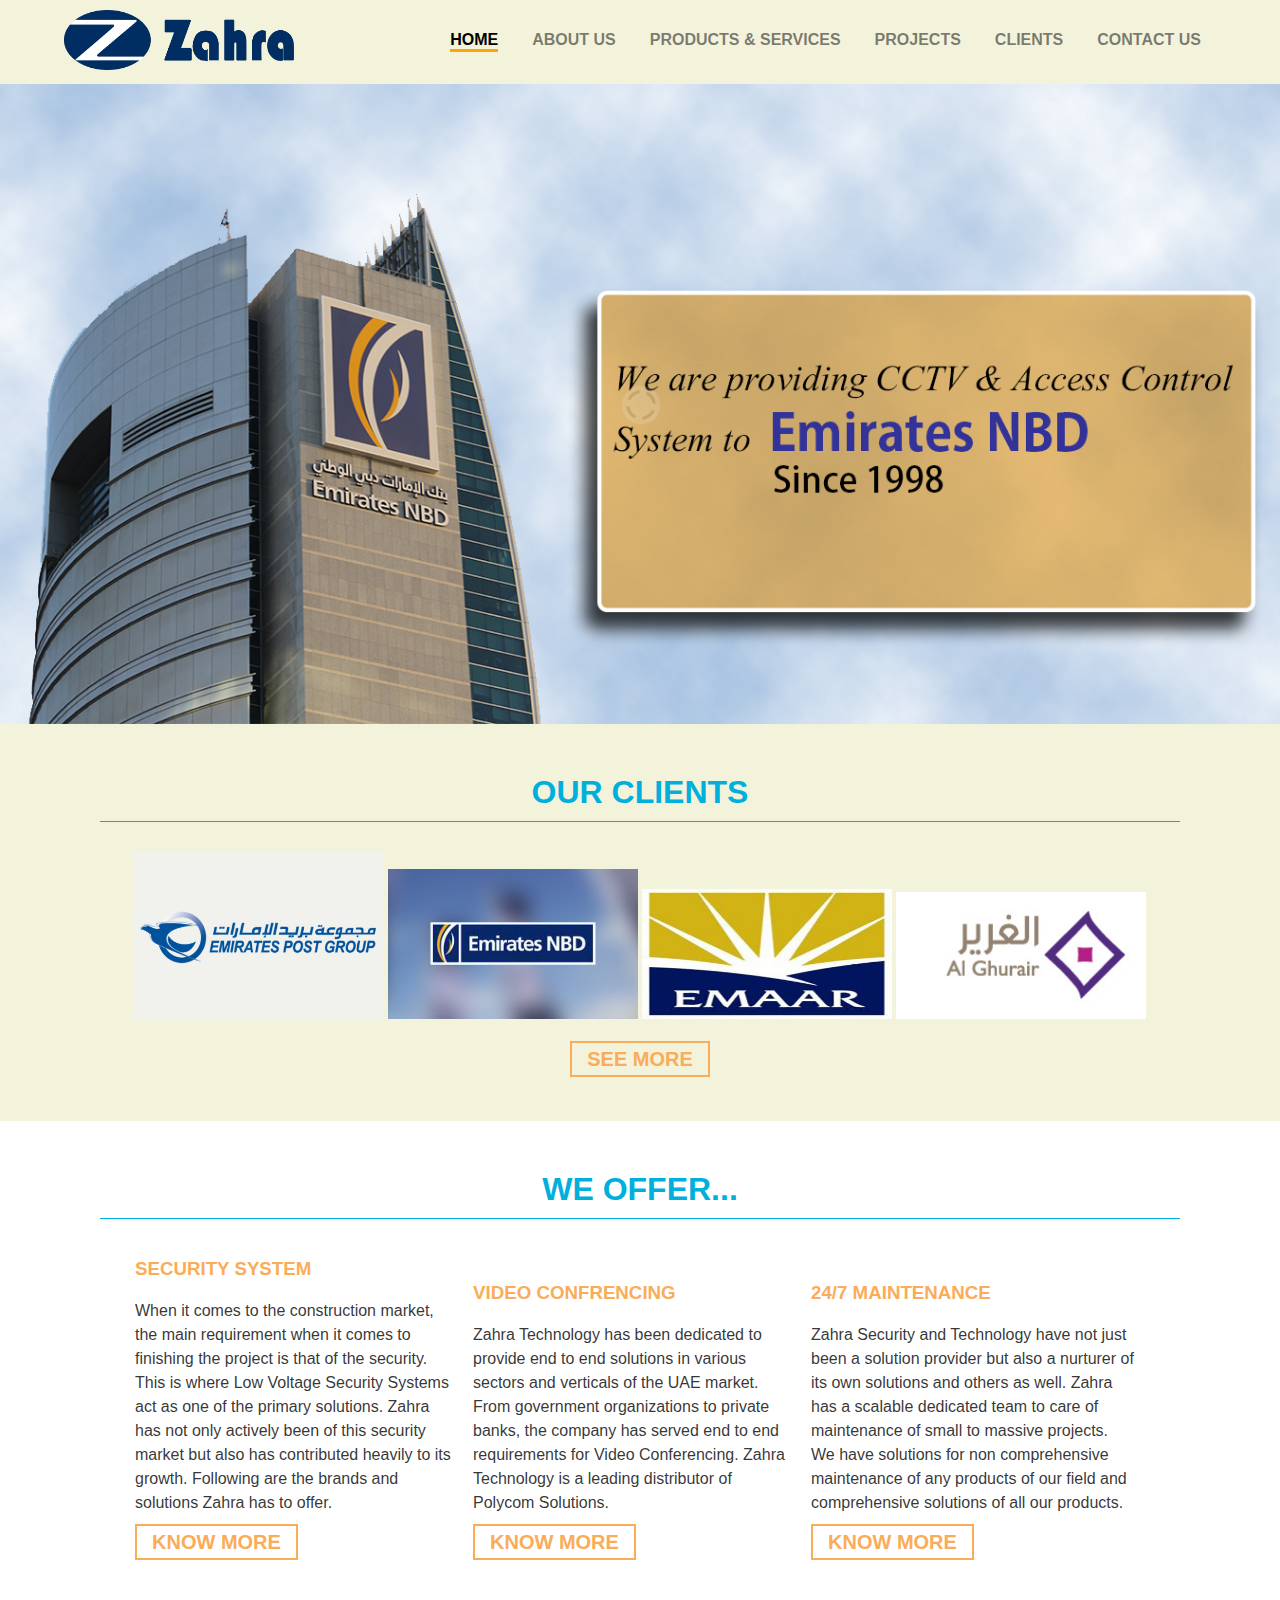
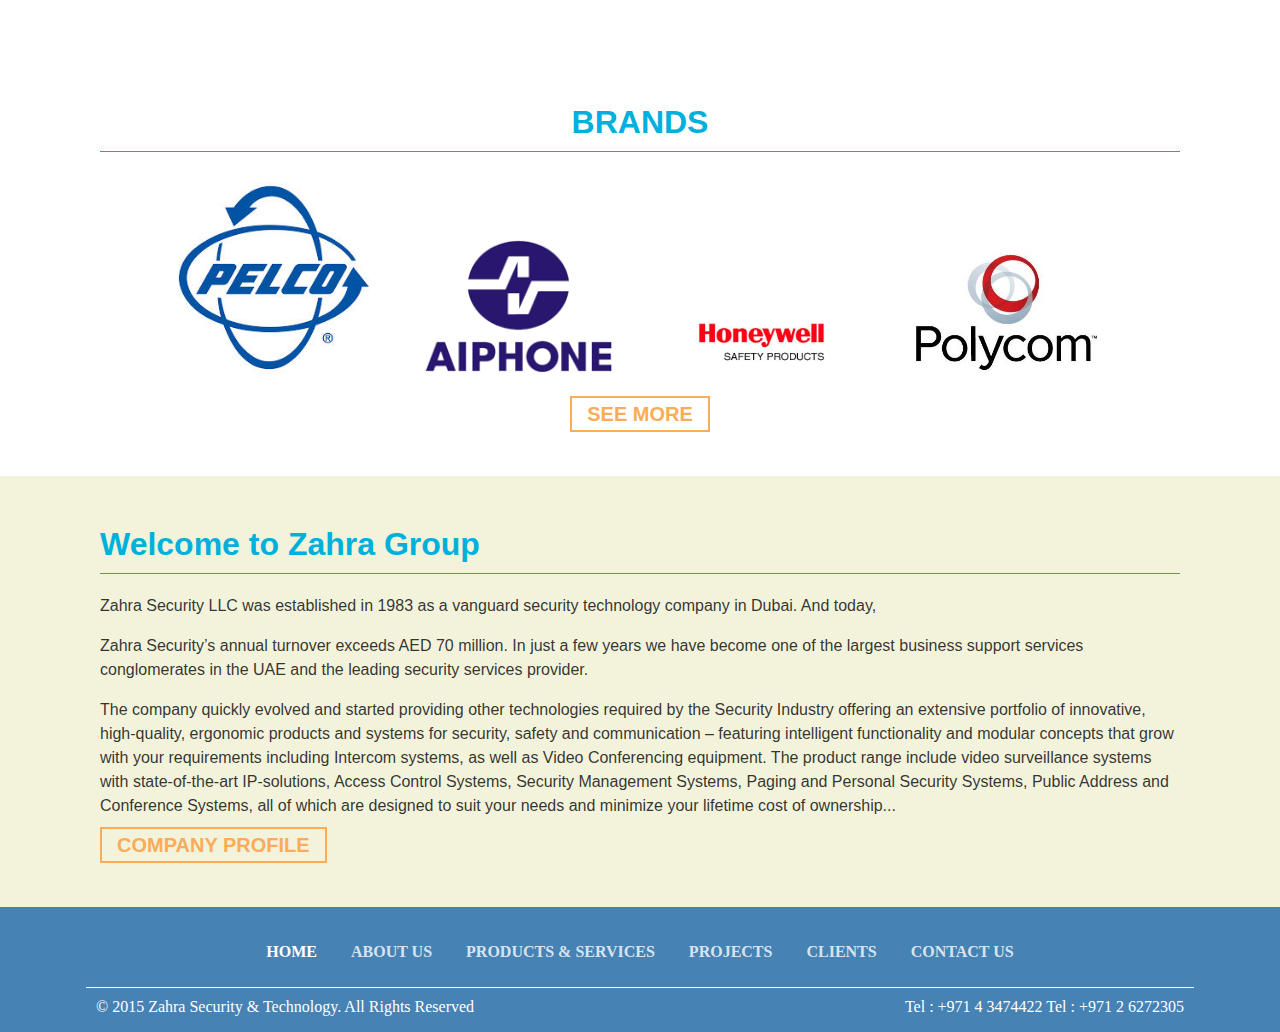
<file: index.html>
<!DOCTYPE html>
<html>
<head>
	<title>Zahra Technology & Security Systems - CCTV, Intercom System, Video Confrencing Solution, Parking Management System</title>
	<meta name="description" content="Zahra Technology & Security Systems is the provider of CCTV Systems, Intercom Systems, Video Confrencing Solution , Parking Management Systems and other low current systems in United Arab Emirates">
	<link rel="stylesheet" type="text/css" href="assets/style/main.css">
	<link rel="stylesheet" type="text/css" href="assets/style/camera/camera.css">
	<link rel="stylesheet" type="text/css" href="assets/js/plugins/meanmenu.min.css">
	<meta charset="UTF-8">
	<meta name="viewport" content="width=device-width, initial-scale=1">
	<script type="text/javascript" src="assets/js/jquery.js"></script>
  	<script src="assets/js/plugins/jquery.meanmenu.min.js"></script>	
	<script type="text/javascript" src="assets/js/camera.js"></script>
	<script type="text/javascript" src="assets/js/easing.js"></script>
	<script type="text/javascript" src="assets/js/fittext.js"></script>
  	<script type="text/javascript" src="assets/js/script.js"></script>
  	<script type="text/javascript">
  		jQuery(document).ready(function () {
		    jQuery('nav#topNav').meanmenu({
				meanMenuContainer: 'div#navDivH',
				meanScreenWidth: "765",
				
		    });
		});
  	</script>
</head>
<body>
	<!-- main wrapper div of the documnet starts here--> 
	<div id="wrapper">
		<!-- headerwrapper div of the document starts here-->
		<div id="header">
			<!-- headerInner div of the document starts here-->
			<div id="headerInner">
				<!-- logo div inside header-->
				<div id="logo">
					<a href="index.html">
						<img id="topLogo" src="assets/img/logo.png" alt="Zahra Security Systems and Electricals">
					</a>
				</div>
				<!--navigation div inside header starts here-->
				<div id="navDivH">
					<!--navigation bar at the top of the document starts here-->
						<nav id="topNav">
							<ul class="mainLinks">
								<li><a class="active" href="index.html">home</a> </li>
								<li><a href="about.html">about us</a> </li>
								<li><a href="products.html">products & Services</a> 
									<ul class="sublinks">
										<li><a href="#SecuritySolutions">Security Solutions</a></li>
										<li><a href="#vidmanagement">Video Managment Systems</a></li>
										<li><a href="#accessControl">Access Control</a></li>
										<li><a href="#intercom">Intercom System</a></li>
										<li><a href="#vdoConf">Video Conferencing</a></li>
										<li><a href="#lightingControl">Lighting Control</a></li>
									</ul>
								</li>
								<li><a href="projects.html">projects</a> 
									<ul class="sublinks">
										<li><a href="#dxbproj">dubai</a> </li>
										<li><a href="#auxproj">abudhabi</a> </li>
									</ul>
								</li>
								<li><a href="clients.html">clients</a> </li>
								<li><a href="contact.html">contact us</a>
								</li>
							</ul>
						</nav>
					<!--navigation bar at the top of the document end here-->
				</div>
				<!--navigation div inside header end here-->
			</div>
			<!-- headerInner div of the document end here-->
		</div>
		<!-- header div of the document end here-->

		<!--banner div start here-->
		<div id="carouselWrap" style="padding-bottom: 50%">
			<!--carousel div is handle by camera.js-->
			<div class="carousel" style="margin-bottom: 50px">
				<div data-src="assets/img/index/carousel/enbd.jpg"></div>				
				<div data-src="assets/img/index/carousel/sec.jpg"></div>				
				<div data-src="assets/img/index/carousel/tech.jpg"></div>
				<div data-src="assets/img/index/carousel/lighting.jpg"></div>
			</div>
			<!--ending camera.js carousel div-->
		</div>
		<!--banner div end here-->
		
		<!-- clients div starts here-->
		<div id="clients" class="Section">
			<h1>OUR CLIENTS</h1>
			<div class="client">
				<img src="assets/img/index/clients/empost.jpg"> 
			</div>
			<div class="client">
				<img src="assets/img/index/clients/enbd.jpg"> 
			</div>
			<div class="client">
				<img src="assets/img/index/clients/emaar.jpg"> 
			</div>
			<div class="client">
				<img src="assets/img/index/clients/ghurair.jpg"> 
			</div>
			<div class="clear"></div>
			<a href="#" class="cta">see more</a>
		</div>
		<!-- clients div end here-->

		<!-- services div start here-->
		<div id="services" class="Section">
			<h1>WE OFFER...</h1>
			<div class="subservices">
				<h3>SECURITY SYSTEM</h3>
				<p>When it comes to the construction market, the main requirement when it comes to finishing the project is that of the security. This is where Low Voltage Security Systems act as one of the primary solutions. Zahra has not only actively been of this security market but also has contributed heavily to its growth. Following are the brands and solutions Zahra has to offer.</p>
				<a href="services.html#SecuritySolutions" class="cta">know more</a>
			</div>
			<div class="subservices">
				<h3>VIDEO CONFRENCING</h3>
				<p>Zahra Technology has been dedicated to provide end to end solutions in various sectors and verticals of the UAE market. From government organizations to private banks, the company has served end to end requirements for Video Conferencing. Zahra Technology is a leading distributor of Polycom Solutions.</p>
				<a href="products.html#vdoConf" class="cta">know more</a>
			</div>
			<div class="subservices">
				<h3>24/7 MAINTENANCE</h3>
				<p>Zahra Security and Technology have not just been a solution provider but also a nurturer of its own solutions and others as well. Zahra has a scalable dedicated team to care of maintenance of small to massive projects. We have solutions for non comprehensive maintenance of any products of our field and comprehensive solutions of all our products. </p>
				<a href="products.html#services" class="cta">know more</a>
			</div>
		</div>
		<!-- services div end here-->

		<!-- brands div starts here-->
		<div id="brands" class="Section">
			<h1>BRANDS</h1>
			<div class="brand">
				<img src="assets/img/index/brands/pelco.jpg"> 
			</div>
			<div class="brand">
				<img src="assets/img/index/brands/aiphone.png"> 
			</div>
			<div class="brand">
				<img src="assets/img/index/brands/honeywell.jpg"> 
			</div>
			<div class="brand">
				<img src="assets/img/index/brands/polycom.jpg"> 
			</div>
			<div class="clear"></div>
			<a href="#" class="cta">see more</a>
		</div>
		<!-- brands div end here-->
		<!-- profile div start here-->		
		<div id="profile" class="Section">
			<h1>Welcome to Zahra Group</h1>
			<p>Zahra Security LLC was established in 1983 as a vanguard security technology company in Dubai. And today,</p>

			<p>Zahra Security’s annual turnover exceeds AED 70 million. In just a few years we have become one of the largest business support services conglomerates in the UAE and the leading security services provider.</p>

			<p>The company quickly evolved and started providing other technologies required by the Security Industry offering an extensive portfolio of innovative, high-quality, ergonomic products and systems for security, safety and communication – featuring intelligent functionality and modular concepts that grow with your requirements including Intercom systems, as well as Video Conferencing equipment. The product range include video surveillance systems with state-of-the-art IP-solutions, Access Control Systems, Security Management Systems, Paging and Personal Security Systems, Public Address and Conference Systems, all of which are designed to suit your needs and minimize your lifetime cost of ownership...</p>
			<a href="about.html" id="profileCta"class="cta">company profile</a>
		</div>
		<!-- profile div end here-->		
		<!--footer div starts here-->
		<div id="footer">
			<!--navigation div inside footer starts here-->
			<div id="navDivF">
				<!--navigation bar at the bottom of the document starts here-->
				<nav id="bottomNav">
					<ul class="mainLinks">
						<span class="bNav">
							<li><a href="index.html" class="active">home</a> </li>
							<li><a href="about.html">about us</a> </li>
							<li><a href="products.html">products & Services</a> </li>
						</span>
						<span class="bNav">
							<li><a href="projects.html">projects</a> </li>
							<li><a href="clients.html">clients</a> </li>
							<li><a href="contact.html">contact us</a></li>
						</span>
					</ul>
				</nav>
				<!--navigation bar at the bottom of the document end here-->
			</div>
			<!--navigation div inside footer end here-->
			<div class="copyright">
				<span id="left">&copy; 2015 Zahra Security & Technology. All Rights Reserved</span>
				<span id="right">
					Tel : +971 4 3474422
					Tel : +971 2 6272305
				</span>
			</div>			
		</div>
		<!--footer div end here-->
	</div>
	<!-- main wrapper div of the documnet end here-->
</body>
</html>
</file>
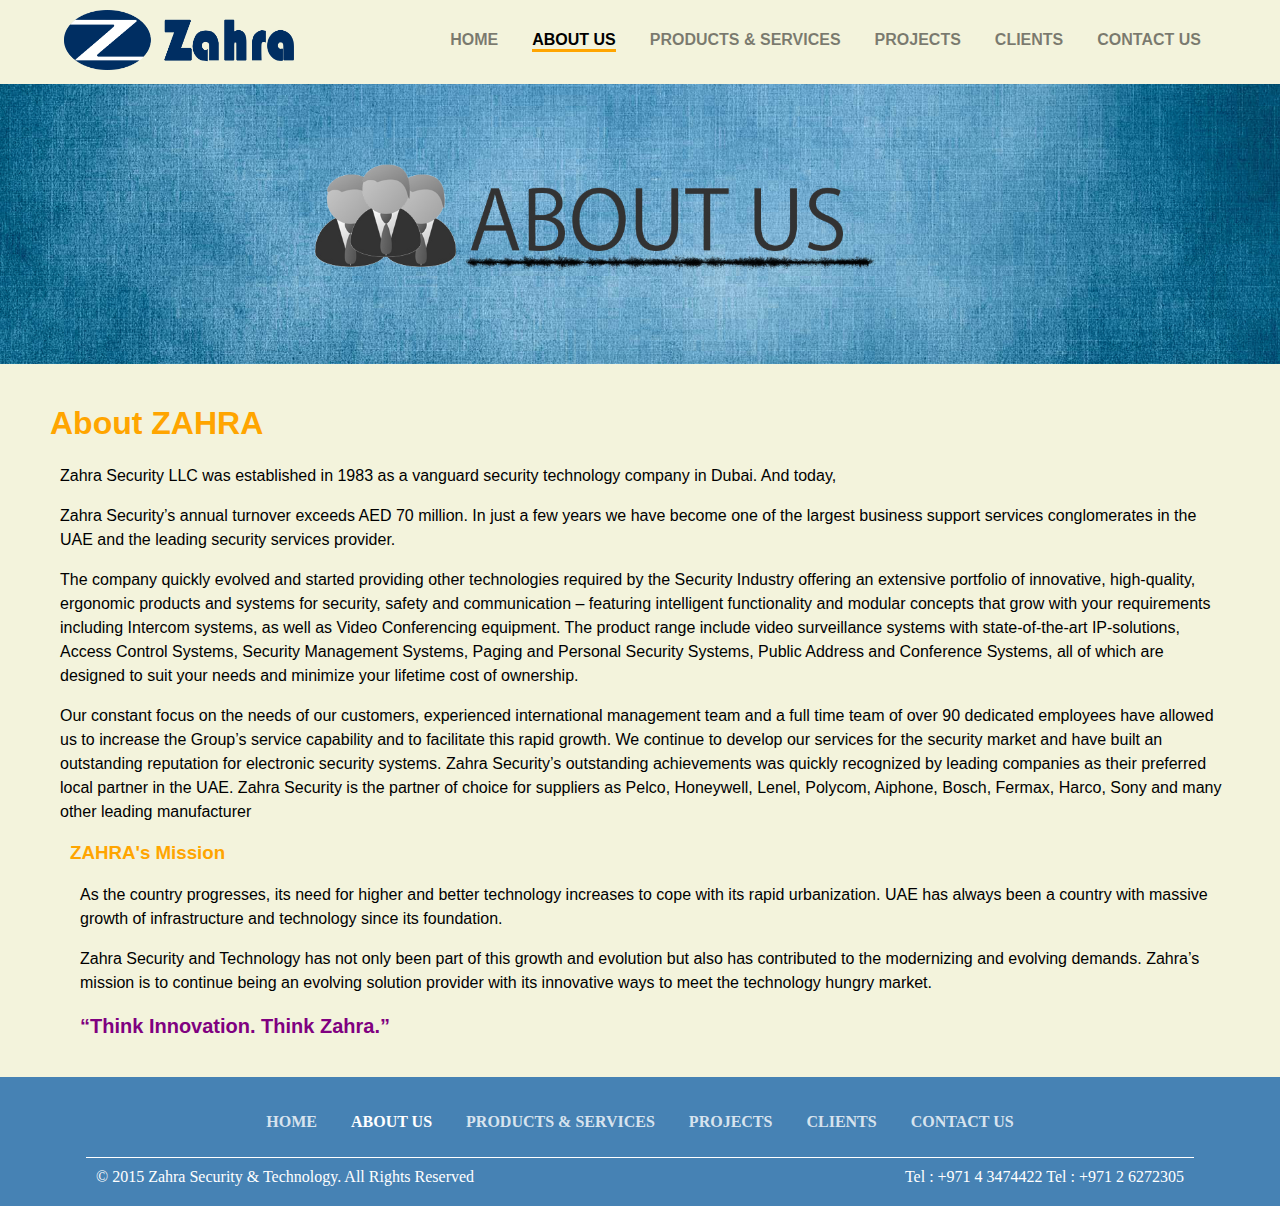
<file: about.html>
<!DOCTYPE html>
<html>
	<head>
		<title>About Zahra Technology & Security</title>
		<meta name="description" content="Zahra was established in 1983 as a vanguard security technology company in Dubai, Zahra is the partner of choice for suppliers as Pelco, Honeywell, Lenel, Polycom, Aiphone, Bosch, Fermax, Harco, Sony and many other leading manufacturer">
		<link rel="stylesheet" type="text/css" href="assets/style/about.css">
		<link rel="stylesheet" type="text/css" href="assets/js/plugins/meanmenu.min.css">
		<meta charset="UTF-8">
		<meta name="viewport" content="width=device-width, initial-scale=1">
		<script type="text/javascript" src="assets/js/jquery.js"></script>
		<script src="assets/js/plugins/jquery.meanmenu.min.js"></script>
	  	<script type="text/javascript">
	  		jQuery(document).ready(function () {
			    jQuery('nav#topNav').meanmenu({
					meanMenuContainer: 'div#navDivH',
					meanScreenWidth: "765",
					
			    });
			});
	  	</script>
	</head>
	<body>
		<!-- main wrapper div of the documnet starts here-->
		<div id="wrapper">
			<!-- header div of the document starts here-->
			<div id="header">
				<!-- headerInner div of the document starts here-->
				<div id="headerInner">
					<!-- logo div inside header-->
					<div id="logo">
						<a href="index.html">
							<img id="topLogo" src="assets/img/logo.png" alt="Zahra Security Systems and Electricals">
						</a>
					</div>
					<!--navigation div inside header starts here-->
					<div id="navDivH">
						<!--navigation bar at the top of the document starts here-->
						<nav id="topNav">
							<ul class="mainLinks">
								<li><a href="index.html">home</a> </li>
								<li><a class="active" href="about.html">about us</a> </li>
								<li><a href="products.html">products & Services</a> 
									<ul class="sublinks">
										<li><a href="#SecuritySolutions">Security Solutions</a></li>
										<li><a href="#vidmanagement">Video Managment Systems</a></li>
										<li><a href="#accessControl">Access Control</a></li>
										<li><a href="#intercom">Intercom System</a></li>
										<li><a href="#vdoConf">Video Conferencing</a></li>
										<li><a href="#lightingControl">Lighting Control</a></li>
									</ul>
								</li>
								<li><a href="projects.html">projects</a> 
									<ul class="sublinks">
										<li><a href="#dxbproj">dubai</a> </li>
										<li><a href="#auxproj">abudhabi</a> </li>
									</ul>
								</li>
								<li><a href="clients.html">clients</a> </li>
								<li><a href="contact.html">contact us</a>
								</li>
							</ul>
						</nav>						
						<!--navigation bar at the top of the document end here-->
					</div>
					<!--navigation div inside header end here-->
				</div>
				<!-- headerInner div of the document end here-->
			</div>
			<!-- header div of the document end here-->
			<!-- banner div starts here-->
			<div id="banner"></div>
			<!-- banner div end here-->
			<div id="content">
				<h1 id="aboutus">About ZAHRA</h1>
				<p>Zahra Security LLC was established in 1983 as a vanguard security technology company in Dubai. And today,</p>
				<p>Zahra Security’s annual turnover exceeds AED 70 million. In just a few years we have become one of the largest business support services conglomerates in the UAE and the leading security services provider.</p>
				<p>The company quickly evolved and started providing other technologies required by the Security Industry offering an extensive portfolio of innovative, high-quality, ergonomic products and systems for security, safety and communication – featuring intelligent functionality and modular concepts that grow with your requirements including Intercom systems, as well as Video Conferencing equipment.
				The product range include video surveillance systems with state-of-the-art IP-solutions, Access Control Systems, Security Management Systems, Paging and Personal Security Systems, Public Address and Conference Systems, all of which are designed to suit your needs and minimize your lifetime cost of ownership.</p>
				<p>Our constant focus on the needs of our customers, experienced international management team and a full time team of over 90 dedicated employees have allowed us to increase the Group’s service capability and to facilitate this rapid growth. We continue to develop our services for the security market and have built an outstanding reputation for electronic security systems. Zahra Security’s outstanding achievements was quickly recognized by leading companies as their preferred local partner in the UAE. Zahra Security is the partner of choice for suppliers as Pelco, Honeywell, Lenel, Polycom, Aiphone, Bosch, Fermax, Harco, Sony and many other leading manufacturer
				</p>
				
				<div class="subheads">
					<h3 id="mission">ZAHRA's Mission</h3>
					<p>As the country progresses, its need for higher and better technology increases to cope with its rapid urbanization. UAE has always been a country with massive growth of infrastructure and technology since its foundation.</p>
					<p>Zahra Security and Technology has not only been part of this growth and evolution but also has contributed to the modernizing and evolving demands. Zahra’s mission is to continue being an evolving solution provider with its innovative ways to meet the technology hungry market.</p>
					<p><span class="quote">&ldquo;Think Innovation. Think Zahra.&rdquo;</span></p>
					</p>
				</div>
			</div>
			<!-- content div end here-->
			<!--footer div starts here-->
		<div id="footer">
			<!--navigation div inside footer starts here-->
			<div id="navDivF">
				<!--navigation bar at the bottom of the document starts here-->
				<nav id="bottomNav">
					<ul class="mainLinks">
						<span class="bNav">
							<li><a href="index.html">home</a> </li>
							<li><a href="about.html" class="active">about us</a> </li>
							<li><a href="products.html">products & Services</a> </li>
						</span>
						<span class="bNav">
							<li><a href="projects.html">projects</a> </li>
							<li><a href="clients.html">clients</a> </li>
							<li><a href="contact.html">contact us</a></li>
						</span>
					</ul>
				</nav>
				<!--navigation bar at the bottom of the document end here-->
			</div>
			<!--navigation div inside footer end here-->
			<div class="copyright">
				<span id="left">&copy; 2015 Zahra Security & Technology. All Rights Reserved</span>
				<span id="right">
					Tel : +971 4 3474422
					Tel : +971 2 6272305
				</span>
			</div>			
		</div>
		<!--footer div end here-->
		</div>
		<!-- document wrapper div end here-->
	</body>
</html>
</file>
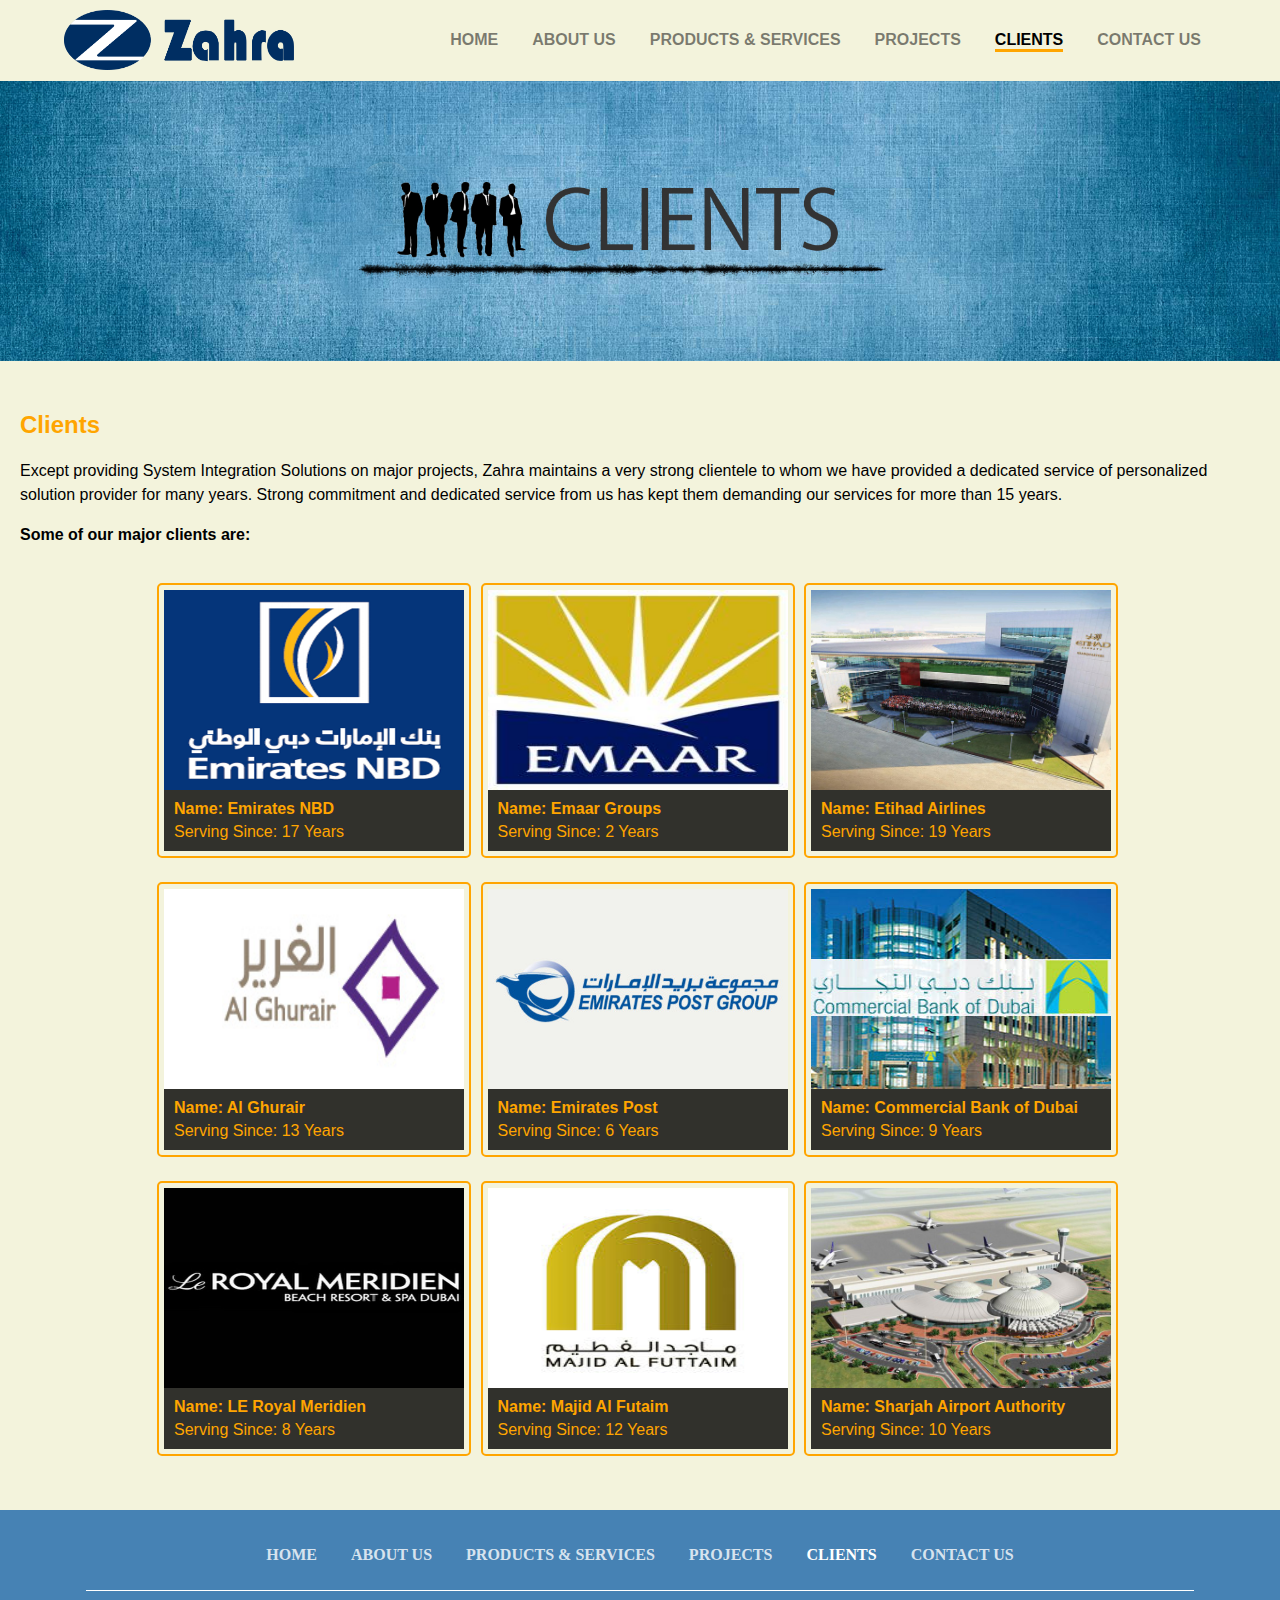
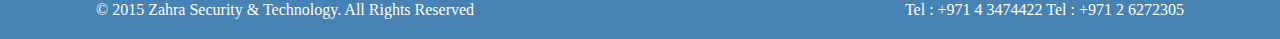
<file: clients.html>
<html>
	<head>
		<title>Clients - Zahra Security & Technology</title>
		<meta name="description" content="Zahra has honour to serve great clients like Emirates NBD, Emirates Islamic, Emirates Post, Dubai Ruler court, Emaar Groups, Le Royal Meridien, Le Meridien & many more">
		<link rel="stylesheet" type="text/css" href="assets/style/clients.css">
		<link rel="stylesheet" type="text/css" href="assets/js/plugins/meanmenu.min.css">
		<meta charset="UTF-8">
		<meta name="viewport" content="width=device-width, initial-scale=1">
		<script type="text/javascript" src="assets/js/jquery.js"></script>
		<script src="assets/js/plugins/jquery.meanmenu.min.js"></script>
	  	<script type="text/javascript">
	  		jQuery(document).ready(function () {
			    jQuery('nav#topNav').meanmenu({
					meanMenuContainer: 'div#navDivH',
					meanScreenWidth: "765",
					
			    });
			});
	  	</script>		
	</head>
	<body>
		<!-- main wrapper div of the documnet starts here-->
		<div id="wrapper">
			<!-- header div of the document starts here-->
			<div id="header">
				<!-- headerInner div of the document starts here-->
				<div id="headerInner">
					<!-- logo div inside header-->
					<div id="logo">
						<a href="index.html">
							<img id="topLogo" src="assets/img/logo.png" alt="Zahra Security Systems and Electricals">
						</a>
					</div>
					<!--navigation div inside header starts here-->
					<div id="navDivH">
						<!--navigation bar at the top of the document starts here-->
						<nav id="topNav">
							<ul class="mainLinks">
								<li><a href="index.html">home</a> </li>
								<li><a href="about.html">about us</a> </li>
								<li><a href="products.html">products & Services</a> 
									<ul class="sublinks">
										<li><a href="#SecuritySolutions">Security Solutions</a></li>
										<li><a href="#vidmanagement">Video Managment Systems</a></li>
										<li><a href="#accessControl">Access Control</a></li>
										<li><a href="#intercom">Intercom System</a></li>
										<li><a href="#vdoConf">Video Conferencing</a></li>
										<li><a href="#lightingControl">Lighting Control</a></li>
									</ul>
								</li>
								<li><a href="projects.html">projects</a>  
									<ul class="sublinks">
										<li><a href="#dxbproj">dubai</a> </li>
										<li><a href="#auxproj">abudhabi</a> </li>
									</ul>
								</li>
								<li><a class="active" href="clients.html">clients</a> </li>
								<li><a href="contact.html">contact us</a>
								</li>
							</ul>
						</nav>
						<!--navigation bar at the top of the document end here-->
					</div>
					<!--navigation div inside header end here-->
				</div>
				<!-- headerInner div of the document end here-->
			</div>
			<!-- header div of the document end here-->
			<!-- banner div starts here-->
			<div id="banner"></div>
			<!-- banner div end here-->
			<div id="content">
				<h2>Clients</h2>
				<p>Except providing System Integration Solutions on major projects, Zahra maintains a very strong clientele to whom we have provided a dedicated service of personalized solution provider for many years. Strong commitment and dedicated service from us has kept them demanding our services for more than 15 years.</p>
				<p class="note">Some of our major clients are:</p>
				<div id="clients">
					<div class="client">
						<img src="assets/img/clients/enbd.png">
						<div class="details">
							<span class="name">
								<span class="field">Name:</span>
								<span class="value"> Emirates NBD</span>
							</span>
							<span class="since">
								<span class="field">Serving Since:</span>
								<span class="value">17 Years</span>
							</span>
						</div>
					</div>
					<div class="client">
						<img src="assets/img/clients/emaar.jpg">
						<div class="details">
							<span class="name"><span class="field">Name:</span><span class="value"> Emaar Groups</span></span>
							<span class="since">
								<span class="field">Serving Since:</span>
								<span class="value">2 Years</span>
							</span>
						</div>
					</div>
					<div class="client">
						<img src="assets/img/projects/etihadair.jpg">
						<div class="details">
							<span class="name"><span class="field">Name:</span><span class="value"> Etihad Airlines</span></span>
							<span class="since">
								<span class="field">Serving Since:</span>
								<span class="value">19 Years</span>
							</span>
						</div>
					</div>
					<div class="client">
						<img src="assets/img/index/clients/ghurair.jpg">
						<div class="details">
							<span class="name"><span class="field">Name:</span><span class="value"> Al Ghurair</span></span>
							<span class="since">
								<span class="field">Serving Since:</span>
								<span class="value">13 Years</span>
							</span>
						</div>
					</div>
					<div class="client">
						<img src="assets/img/index/clients/empost.jpg">
						<div class="details">
							<span class="name"><span class="field">Name:</span><span class="value"> Emirates Post</span></span>
							<span class="since">
								<span class="field">Serving Since:</span>
								<span class="value">6 Years</span>
							</span>
						</div>
					</div>
					<div class="client">
						<img src="assets/img/clients/cbd.jpg">
						<div class="details">
							<span class="name"><span class="field">Name:</span><span class="value"> Commercial Bank of Dubai</span></span>
							<span class="since">
								<span class="field">Serving Since:</span>
								<span class="value">9 Years</span>
							</span>
						</div>
					</div>
					<div class="client">
						<img src="assets/img/clients/lrm.jpg">
						<div class="details">
							<span class="name"><span class="field">Name:</span><span class="value"> LE Royal Meridien</span></span>
							<span class="since">
								<span class="field">Serving Since:</span>
								<span class="value">8 Years</span>
							</span>
						</div>
					</div>
					<div class="client">
						<img src="assets/img/clients/maf.jpg">
						<div class="details">
							<span class="name"><span class="field">Name:</span><span class="value"> Majid Al Futaim</span></span>
							<span class="since">
								<span class="field">Serving Since:</span>
								<span class="value">12 Years</span>
							</span>
						</div>
					</div>
					<div class="client">
						<img src="assets/img/projects/sharjahap.jpg">
						<div class="details">
							<span class="name"><span class="field">Name:</span><span class="value"> Sharjah Airport Authority</span></span>
							<span class="since">
								<span class="field">Serving Since:</span>
								<span class="value">10 Years</span>
							</span>
						</div>
					</div>	
																			
				</div>
			</div>
				<!--footer div starts here-->
		<div id="footer">
			<!--navigation div inside footer starts here-->
			<div id="navDivF">
				<!--navigation bar at the bottom of the document starts here-->
				<nav id="bottomNav">
					<ul class="mainLinks">
						<span class="bNav">
							<li><a href="index.html">home</a> </li>
							<li><a href="about.html">about us</a> </li>
							<li><a href="products.html">products & Services</a> </li>
						</span>
						<span class="bNav">
							<li><a href="projects.html">projects</a> </li>
							<li><a href="clients.html" class="active">clients</a> </li>
							<li><a href="contact.html">contact us</a></li>
						</span>
					</ul>
				</nav>
				<!--navigation bar at the bottom of the document end here-->
			</div>
			<!--navigation div inside footer end here-->
			<div class="copyright">
				<span id="left">&copy; 2015 Zahra Security & Technology. All Rights Reserved</span>
				<span id="right">
					Tel : +971 4 3474422
					Tel : +971 2 6272305
				</span>
			</div>			
		</div>
		<!--footer div end here-->
		</div>
		<!-- document wrapper div end here-->
	</body>
</html>
</file>
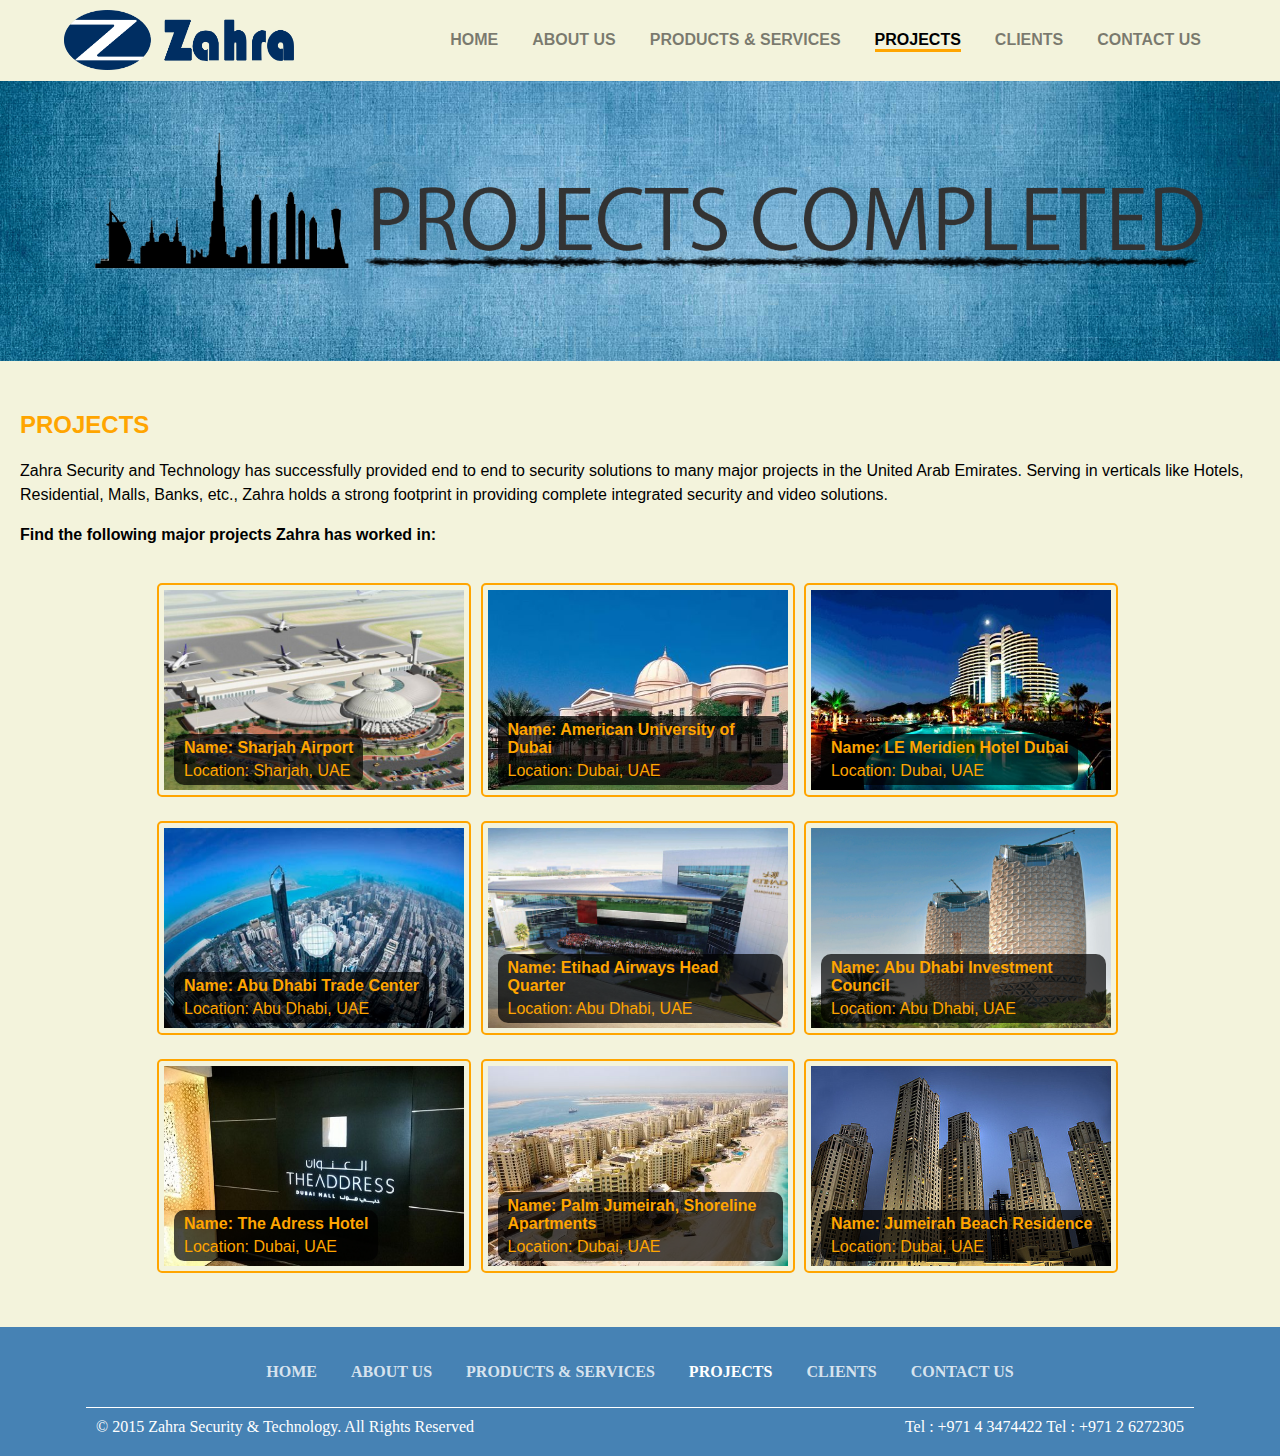
<file: projects.html>
<html>
	<head>
		<title>Projects - Zahra Security & Technology</title>
		<meta name="description" content="">
		<link rel="stylesheet" type="text/css" href="assets/style/projects.css">
		<link rel="stylesheet" type="text/css" href="assets/js/plugins/meanmenu.min.css">
		<meta charset="UTF-8">
		<meta name="viewport" content="width=device-width, initial-scale=1">
		<script type="text/javascript" src="assets/js/jquery.js"></script>
		<script src="assets/js/plugins/jquery.meanmenu.min.js"></script>
	  	<script type="text/javascript">
	  		jQuery(document).ready(function () {
			    jQuery('nav#topNav').meanmenu({
					meanMenuContainer: 'div#navDivH',
					meanScreenWidth: "765",
					
			    });
			});
	  	</script>		
	</head>
	<body>
		<!-- main wrapper div of the documnet starts here-->
		<div id="wrapper">
			<!-- header div of the document starts here-->
			<div id="header">
				<!-- headerInner div of the document starts here-->
				<div id="headerInner">
					<!-- logo div inside header-->
					<div id="logo">
						<a href="index.html">
							<img id="topLogo" src="assets/img/logo.png" alt="Zahra Security Systems and Electricals">
						</a>
					</div>
					<!--navigation div inside header starts here-->
					<div id="navDivH">
						<!--navigation bar at the top of the document starts here-->
						<nav id="topNav">
							<ul class="mainLinks">
								<li><a href="index.html">home</a> </li>
								<li><a href="about.html">about us</a> </li>
								<li><a href="products.html">products & Services</a> 
									<ul class="sublinks">
										<li><a href="#SecuritySolutions">Security Solutions</a></li>
										<li><a href="#vidmanagement">Video Managment Systems</a></li>
										<li><a href="#accessControl">Access Control</a></li>
										<li><a href="#intercom">Intercom System</a></li>
										<li><a href="#vdoConf">Video Conferencing</a></li>
										<li><a href="#lightingControl">Lighting Control</a></li>
									</ul>
								</li>
								<li><a href="projects.html"  class="active">projects</a> 
									<ul class="sublinks">
										<li><a href="#dxbproj">dubai</a> </li>
										<li><a href="#auxproj">abudhabi</a> </li>
									</ul>
								</li>
								<li><a href="clients.html">clients</a> </li>
								<li><a href="contact.html">contact us</a>
								</li>
							</ul>
						</nav>
						<!--navigation bar at the top of the document end here-->
					</div>
					<!--navigation div inside header end here-->
				</div>
				<!-- headerInner div of the document end here-->
			</div>
			<!-- header div of the document end here-->
			<!-- banner div starts here-->
			<div id="banner"></div>
			<!-- banner div end here-->
			<div id="content">
				<h2>PROJECTS</h2>
				<p>Zahra Security and Technology has successfully provided end to end to security solutions to many major projects in the United Arab Emirates. Serving in verticals like Hotels, Residential, Malls, Banks, etc., Zahra holds a strong footprint in providing complete integrated security and video solutions.</p>
				<p class="note">Find the following major projects Zahra has worked in:</p>
				<div id="projects">
					<div class="project">
						<img src="assets/img/projects/sharjahap.jpg">
						<div class="details">
							<span class="name">
								<span class="field">Name:</span>
								<span class="value"> Sharjah Airport</span>
							</span>
							<span class="location">
								<span class="field">Location:</span>
								<span class="value">Sharjah, UAE</span>
							</span>
						</div>
					</div>
					<div class="project">
						<img src="assets/img/projects/ausdxb.jpg">
						<div class="details">
							<span class="name"><span class="field">Name:</span><span class="value"> American University of Dubai</span></span>
							<span class="location">
								<span class="field">Location:</span>
								<span class="value">Dubai, UAE</span>
							</span>
						</div>
					</div>
					<div class="project">
						<img src="assets/img/projects/lmh.jpg">
						<div class="details">
							<span class="name"><span class="field">Name:</span><span class="value"> LE Meridien Hotel Dubai</span></span>
							<span class="location">
								<span class="field">Location:</span>
								<span class="value">Dubai, UAE</span>
							</span>
						</div>
					</div>
					<div class="project">
						<img src="assets/img/projects/auxtrade.jpg">
						<div class="details">
							<span class="name"><span class="field">Name:</span><span class="value"> Abu Dhabi Trade Center</span></span>
							<span class="location">
								<span class="field">Location:</span>
								<span class="value">Abu Dhabi, UAE</span>
							</span>
						</div>
					</div>
					<div class="project">
						<img src="assets/img/projects/etihadair.jpg">
						<div class="details">
							<span class="name"><span class="field">Name:</span><span class="value"> Etihad Airways Head Quarter</span></span>
							<span class="location">
								<span class="field">Location:</span>
								<span class="value">Abu Dhabi, UAE</span>
							</span>
						</div>
					</div>
					<div class="project">
						<img src="assets/img/projects/aic.jpg">
						<div class="details">
							<span class="name"><span class="field">Name:</span><span class="value"> Abu Dhabi Investment Council</span></span>
							<span class="location">
								<span class="field">Location:</span>
								<span class="value">Abu Dhabi, UAE</span>
							</span>
						</div>
					</div>
					<div class="project">
						<img src="assets/img/projects/adresshotel.jpg">
						<div class="details">
							<span class="name"><span class="field">Name:</span><span class="value"> The Adress Hotel</span></span>
							<span class="location">
								<span class="field">Location:</span>
								<span class="value">Dubai, UAE</span>
							</span>
						</div>
					</div>
					<div class="project">
						<img src="assets/img/projects/palm.jpg">
						<div class="details">
							<span class="name"><span class="field">Name:</span><span class="value"> Palm Jumeirah, Shoreline Apartments</span></span>
							<span class="location">
								<span class="field">Location:</span>
								<span class="value">Dubai, UAE</span>
							</span>
						</div>
					</div>
					<div class="project">
						<img src="assets/img/projects/jbr.jpg">
						<div class="details">
							<span class="name"><span class="field">Name:</span><span class="value"> Jumeirah Beach Residence</span></span>
							<span class="location">
								<span class="field">Location:</span>
								<span class="value">Dubai, UAE</span>
							</span>
						</div>
					</div>	
																			
				</div>
			</div>
				<!--footer div starts here-->
		<div id="footer">
			<!--navigation div inside footer starts here-->
			<div id="navDivF">
				<!--navigation bar at the bottom of the document starts here-->
				<nav id="bottomNav">
					<ul class="mainLinks">
						<span class="bNav">
							<li><a href="index.html">home</a> </li>
							<li><a href="about.html">about us</a> </li>
							<li><a href="products.html">products & Services</a> </li>
						</span>
						<span class="bNav">
							<li><a href="projects.html" class="active">projects</a> </li>
							<li><a href="clients.html">clients</a> </li>
							<li><a href="contact.html">contact us</a></li>
						</span>
					</ul>
				</nav>
				<!--navigation bar at the bottom of the document end here-->
			</div>
			<!--navigation div inside footer end here-->
			<div class="copyright">
				<span id="left">&copy; 2015 Zahra Security & Technology. All Rights Reserved</span>
				<span id="right">
					Tel : +971 4 3474422
					Tel : +971 2 6272305
				</span>
			</div>			
		</div>
		<!--footer div end here-->
		</div>
		<!-- document wrapper div end here-->
	</body>
</html>
</file>
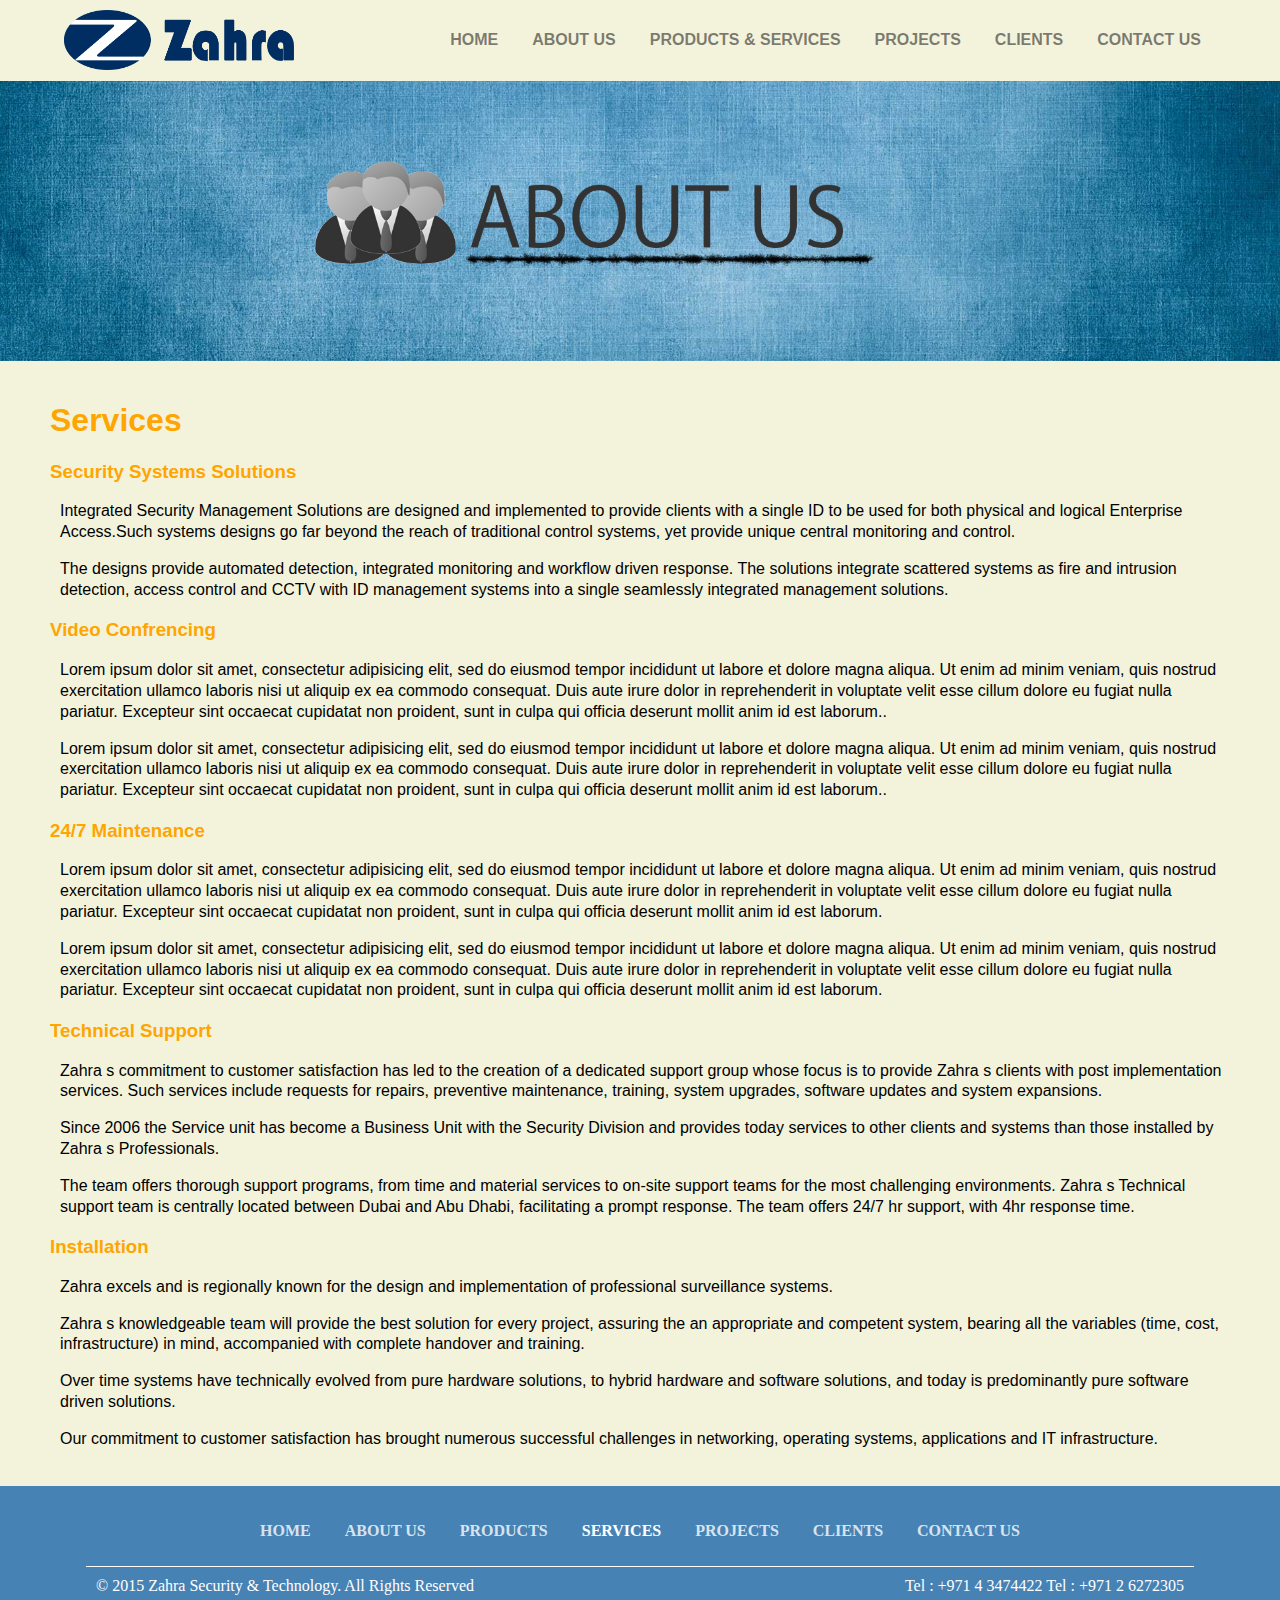
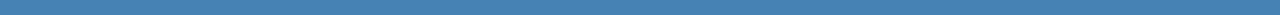
<file: services.html>
<html>
	<head>
		<title>Services - Zahra Security & Technology</title>
		<meta name="description" content="Zahra Security & Technology provides wide range of security and audio video solutions with 24/7 Maintenance">
		<link rel="stylesheet" type="text/css" href="assets/style/services.css">
		<link rel="stylesheet" type="text/css" href="assets/js/plugins/meanmenu.min.css">
		<meta charset="UTF-8">
		<meta name="viewport" content="width=device-width, initial-scale=1">
		<script type="text/javascript" src="assets/js/jquery.js"></script>
		<script src="assets/js/plugins/jquery.meanmenu.min.js"></script>
	  	<script type="text/javascript">
	  		jQuery(document).ready(function () {
			    jQuery('nav#topNav').meanmenu({
					meanMenuContainer: 'div#navDivH',
					meanScreenWidth: "765",
					
			    });
			});
	  	</script>		
	</head>
	<body>
		<!-- main wrapper div of the documnet starts here-->
		<div id="wrapper">
			<!-- header div of the document starts here-->
			<div id="header">
				<!-- headerInner div of the document starts here-->
				<div id="headerInner">
					<!-- logo div inside header-->
					<div id="logo">
						<a href="index.html">
							<img id="topLogo" src="assets/img/logo.png" alt="Zahra Security Systems and Electricals">
						</a>
					</div>
					<div id="navDivH">
					<!--navigation bar at the top of the document starts here-->

					<!--navigation div inside header starts here-->
						<nav id="topNav">
							<ul class="mainLinks">
								<li><a href="index.html">home</a> </li>
								<li><a href="about.html">about us</a> </li>
								<li><a href="products.html">products & Services</a> 
									<ul class="sublinks">
										<li><a href="#SecuritySolutions">Security Solutions</a></li>
										<li><a href="#vidmanagement">Video Managment Systems</a></li>
										<li><a href="#accessControl">Access Control</a></li>
										<li><a href="#intercom">Intercom System</a></li>
										<li><a href="#vdoConf">Video Conferencing</a></li>
										<li><a href="#lightingControl">Lighting Control</a></li>
									</ul>
								</li>
								<li><a href="projects.html">projects</a> 
									<ul class="sublinks">
										<li><a href="#dxbproj">dubai</a> </li>
										<li><a href="#auxproj">abudhabi</a> </li>
									</ul>
								</li>
								<li><a href="clients.html">clients</a> </li>
								<li><a href="contact.html">contact us</a>
								</li>
							</ul>
						</nav>
					</div>
				</div>
				<!-- headerInner div of the document end here-->
			</div>
			<!-- header div of the document end here-->
			<!-- banner div starts here-->
			<div id="banner"></div>
			<!-- banner div end here-->
			<div id="content">
				<h1>Services</h1>
				<h3 id="security">Security Systems Solutions</h3>
				<p>Integrated Security Management Solutions are designed and implemented to provide clients with a single ID to be used for both physical and logical Enterprise Access.Such systems designs go far beyond the reach of traditional control systems, yet provide unique central monitoring and control.</p>

				<p>The designs provide automated detection, integrated monitoring and workflow driven response. The solutions integrate scattered systems as fire and intrusion detection, access control and CCTV with ID management systems into a single seamlessly integrated management solutions.</p>

				<h3 id="tech">Video Confrencing</h3>
				<p>Lorem ipsum dolor sit amet, consectetur adipisicing elit, sed do eiusmod
				tempor incididunt ut labore et dolore magna aliqua. Ut enim ad minim veniam,
				quis nostrud exercitation ullamco laboris nisi ut aliquip ex ea commodo
				consequat. Duis aute irure dolor in reprehenderit in voluptate velit esse
				cillum dolore eu fugiat nulla pariatur. Excepteur sint occaecat cupidatat non
				proident, sunt in culpa qui officia deserunt mollit anim id est laborum..</p>

				<p>Lorem ipsum dolor sit amet, consectetur adipisicing elit, sed do eiusmod
				tempor incididunt ut labore et dolore magna aliqua. Ut enim ad minim veniam,
				quis nostrud exercitation ullamco laboris nisi ut aliquip ex ea commodo
				consequat. Duis aute irure dolor in reprehenderit in voluptate velit esse
				cillum dolore eu fugiat nulla pariatur. Excepteur sint occaecat cupidatat non
				proident, sunt in culpa qui officia deserunt mollit anim id est laborum..</p>

				<h3 id="maintenance">24/7 Maintenance</h3>
				<p>Lorem ipsum dolor sit amet, consectetur adipisicing elit, sed do eiusmod
				tempor incididunt ut labore et dolore magna aliqua. Ut enim ad minim veniam,
				quis nostrud exercitation ullamco laboris nisi ut aliquip ex ea commodo
				consequat. Duis aute irure dolor in reprehenderit in voluptate velit esse
				cillum dolore eu fugiat nulla pariatur. Excepteur sint occaecat cupidatat non
				proident, sunt in culpa qui officia deserunt mollit anim id est laborum.</p>

				<p>Lorem ipsum dolor sit amet, consectetur adipisicing elit, sed do eiusmod
				tempor incididunt ut labore et dolore magna aliqua. Ut enim ad minim veniam,
				quis nostrud exercitation ullamco laboris nisi ut aliquip ex ea commodo
				consequat. Duis aute irure dolor in reprehenderit in voluptate velit esse
				cillum dolore eu fugiat nulla pariatur. Excepteur sint occaecat cupidatat non
				proident, sunt in culpa qui officia deserunt mollit anim id est laborum.</p>

				<h3 id="vision">Technical Support</h3>
				<p>Zahra s commitment to customer satisfaction has led to the creation of a dedicated support group whose focus is to provide Zahra s clients with post implementation services. Such services include requests for repairs, preventive maintenance, training, system upgrades, software updates and system expansions.</p>

				<p>Since 2006 the Service unit has become a Business Unit with the Security Division and provides today services to other clients and systems than those installed by Zahra s Professionals.</p>

				<p>The team offers thorough support programs, from time and material services to on-site support teams for the most challenging environments.
				Zahra s Technical support team is centrally located between Dubai and Abu Dhabi, facilitating a prompt response. The team offers 24/7 hr support, with 4hr response time.</p>

				
				<h3 id="mission">Installation</h3>
				<p>Zahra excels and is regionally known for the design and implementation of professional surveillance systems.</p>

				<p>Zahra s knowledgeable team will provide the best solution for every project, assuring the an appropriate and competent system, bearing all the variables (time, cost, infrastructure) in mind, accompanied with complete handover and training.</p>

				<p>Over time systems have technically evolved from pure hardware solutions, to hybrid hardware and software solutions, and today is predominantly pure software driven solutions.</p>

				<p>Our commitment to customer satisfaction has brought numerous successful challenges in networking, operating systems, applications and IT infrastructure.</p>
			</div>
			<!-- content div end here-->
			<!--footer div starts here-->
		<div id="footer">
			<!--navigation div inside footer starts here-->
			<div id="navDivF">
				<!--navigation bar at the bottom of the document starts here-->
				<nav id="bottomNav">
					<ul class="mainLinks">
						<span class="bNav">
							<li><a href="index.html">home</a> </li>
							<li><a href="about.html">about us</a> </li>
							<li><a href="#products">products</a> </li>
							<li><a href="services.html" class="active">services</a> </li>
						</span>
						<span class="bNav">
							<li><a href="projects.html">projects</a> </li>
							<li><a href="clients.html">clients</a> </li>
							<li><a href="#contact">contact us</a></li>
						</span>
					</ul>
				</nav>
				<!--navigation bar at the bottom of the document end here-->
			</div>
			<!--navigation div inside footer end here-->
			<div class="copyright">
				<span id="left">&copy; 2015 Zahra Security & Technology. All Rights Reserved</span>
				<span id="right">
					Tel : +971 4 3474422
					Tel : +971 2 6272305
				</span>
			</div>			
		</div>
		<!--footer div end here-->
		</div>
		<!-- document wrapper div end here-->
	</body>
</html>
</file>
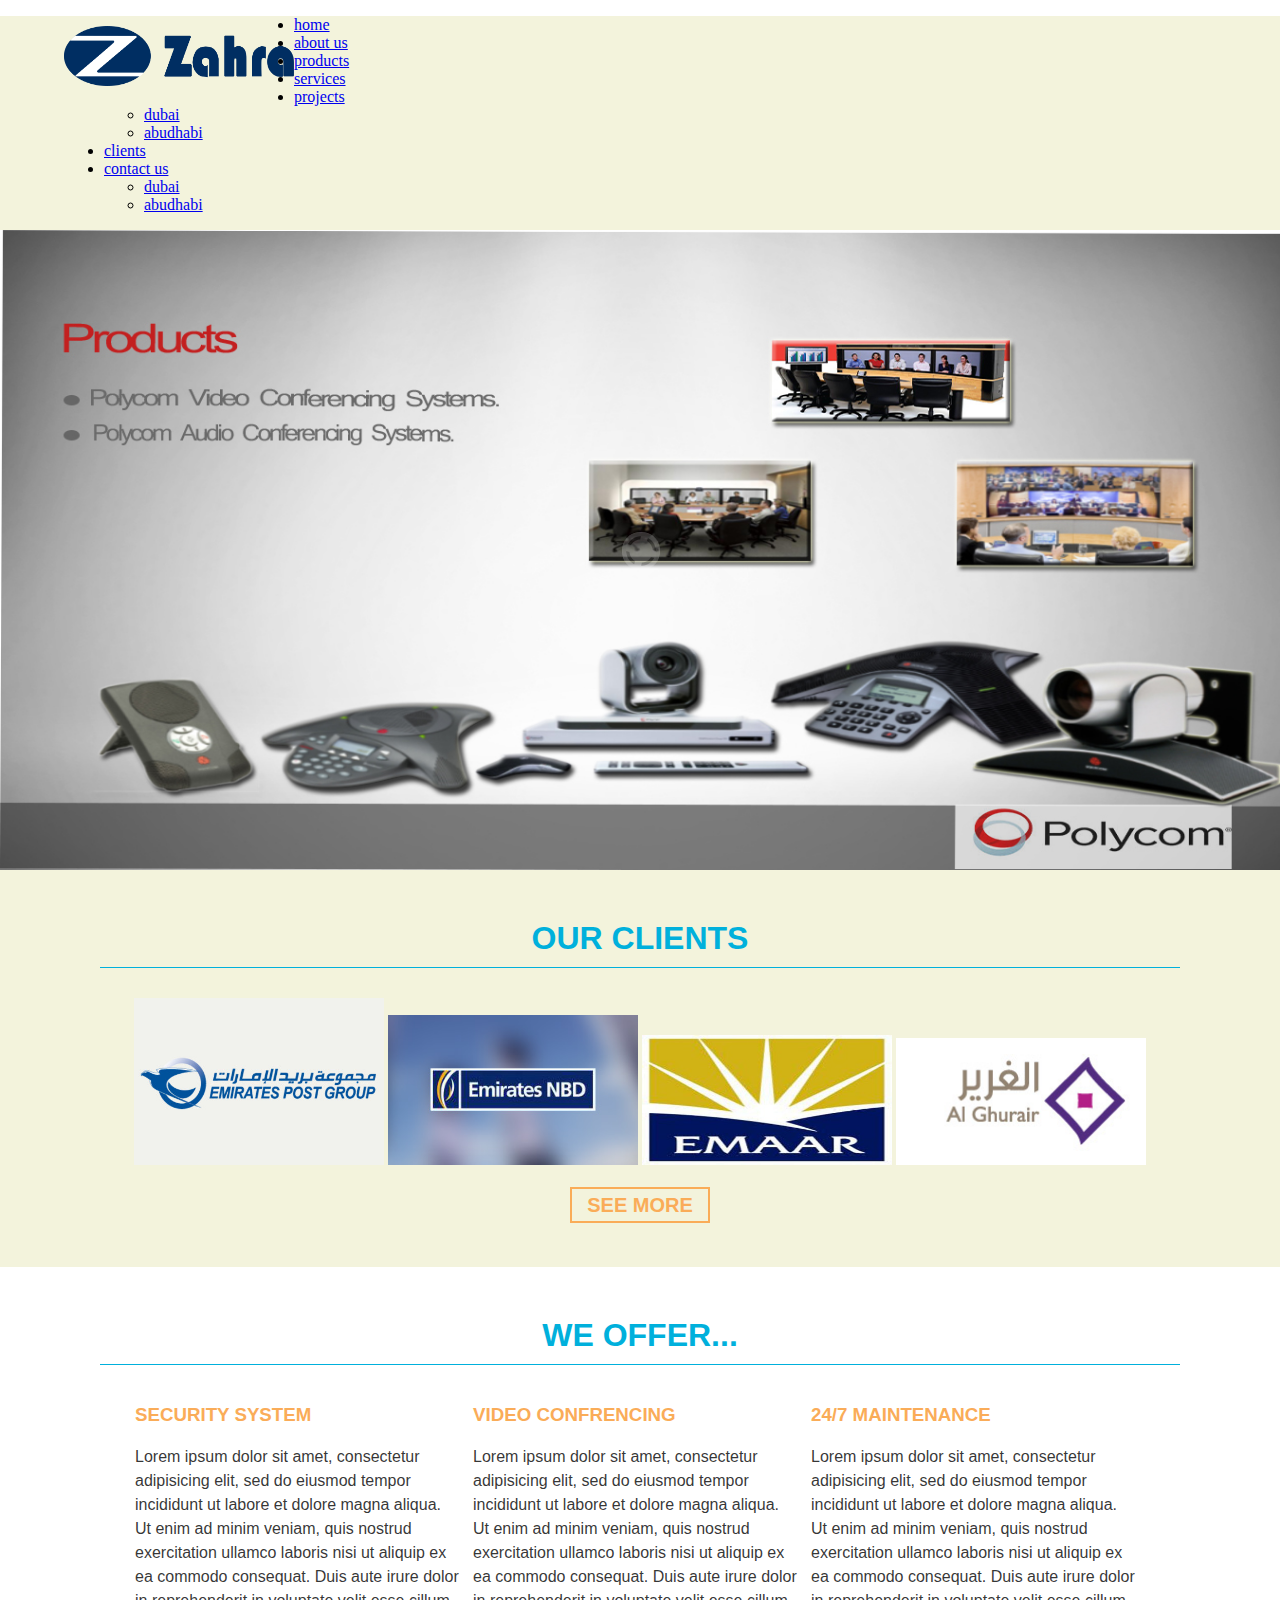
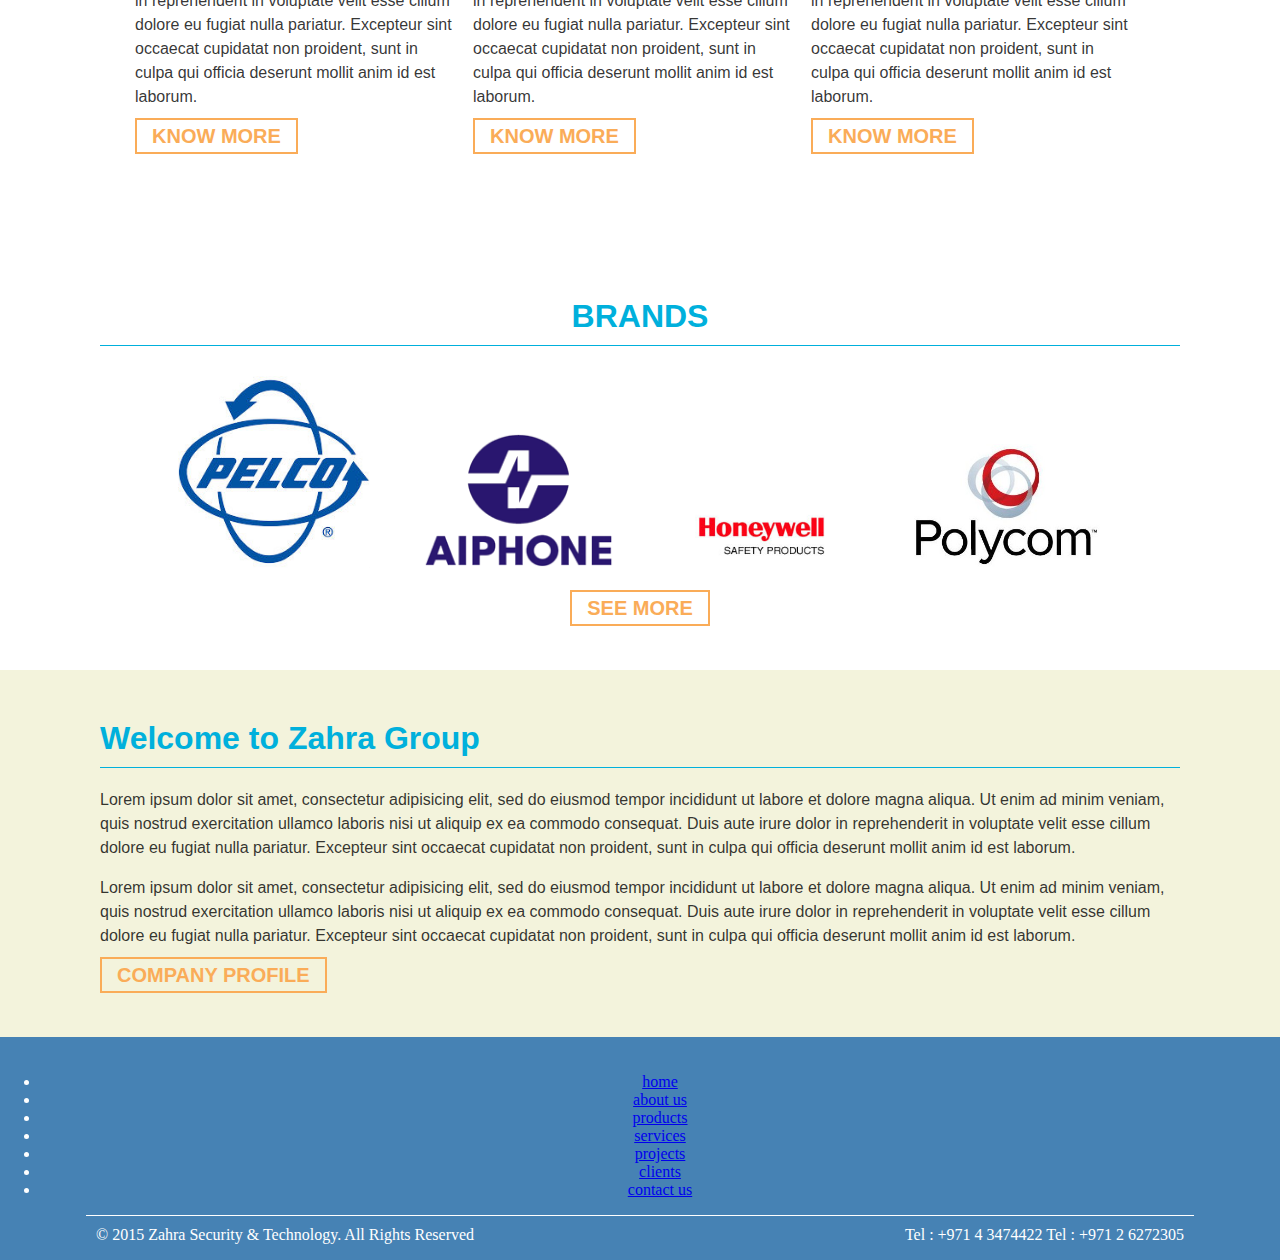
<file: test.html>
<!DOCTYPE html>
<html>
<head>
	<title>project</title>
	<link rel="stylesheet" type="text/css" href="assets/style/main.css">
	<link rel="stylesheet" type="text/css" href="assets/style/camera/camera.css">
	<link rel="stylesheet" type="text/css" href="assets/js/plugins/meanmenu.min.css">
	<meta charset="UTF-8">
	<meta name="viewport" content="width=device-width, initial-scale=1">
	<script type="text/javascript" src="assets/js/jquery.js"></script>
	<script type="text/javascript" src="assets/js/easing.js"></script>
	<script type="text/javascript" src="assets/js/camera.js"></script>
	<script type="text/javascript" src="assets/js/fittext.js"></script>
  	<script type="text/javascript" src="assets/js/script.js"></script>
  	<script src="assets/js/plugins/jquery.meanmenu.min.js"></script>
  	<script type="text/javascript">
  		jQuery(document).ready(function () {
		    jQuery('nav#topNav').meanmenu({
				meanMenuContainer: 'div#navDiv',
				meanScreenWidth: "765",
				
		    });
		});
  	</script>
</head>
<body>
	<!-- main wrapper div of the documnet starts here-->
	<div id="wrapper">
		<!-- headerwrapper div of the document starts here-->
		<div id="header">
			<!-- headerInner div of the document starts here-->
			<div id="headerInner">
				<!-- logo div inside header-->
				<div id="logo">
					<a href="index.html">
						<img id="topLogo" src="assets/img/logo.png" alt="Zahra Security Systems and Electricals">
					</a>
				</div>
				<!-- menu toggle div starts here-->
				<label for="toggler" class="toggle"></label>				
				<input type="checkbox" id="toggler" value="">
				<!--menu toggle div end here-->
				<!--navigation div inside header starts here-->
				<div id="navDiv">
					<!--navigation bar at the top of the document starts here-->
					<nav id="topNav">
						<ul class="mainLinks">
							<li><a class="active" href="index.html">home</a> </li>
							<li><a href="about.html">about us</a> </li>
							<li><a href="#products">products</a> </li>
							<li><a href="services.html">services</a> </li>
							<li><a href="projects.html">projects</a> 
								<ul class="sublinks">
									<li><a href="#dxbproj">dubai</a> </li>
									<li><a href="#auxproj">abudhabi</a> </li>
								</ul>
							</li>
							<li><a href="clients.html">clients</a> </li>
							<li><a href="#contact">contact us</a>
								<ul class="sublinks">
									<li><a href="#dxbCont">dubai</a> </li>
									<li><a href="#auxCont">abudhabi</a> </li>
								</ul>
							</li>
						</ul>
					</nav>
					<!--navigation bar at the top of the document end here-->
				</div>
				<!--navigation div inside header end here-->
			</div>
			<!-- headerInner div of the document end here-->
		</div>
		<!-- header div of the document end here-->

		<!--banner div start here-->
		<div id="carouselWrap">
			<!--carousel div is handle by camera.js-->
			<div class="carousel" style="margin-bottom: 50px">
				<div data-src="assets/img/index/carousel/tech.jpg"></div>
				<div data-src="assets/img/index/carousel/sec.jpg"></div>
				<div data-src="assets/img/index/carousel/maintenance.jpg"></div>
			</div>
			<!--ending camera.js carousel div-->
		</div>
		<!--banner div end here-->
		
		<!-- clients div starts here-->
		<div id="clients" class="Section">
			<h1>OUR CLIENTS</h1>
			<div class="client">
				<img src="assets/img/index/clients/empost.jpg"> 
			</div>
			<div class="client">
				<img src="assets/img/index/clients/enbd.jpg"> 
			</div>
			<div class="client">
				<img src="assets/img/index/clients/emaar.jpg"> 
			</div>
			<div class="client">
				<img src="assets/img/index/clients/ghurair.jpg"> 
			</div>
			<div class="clear"></div>
			<a href="#" class="cta">see more</a>
		</div>
		<!-- clients div end here-->

		<!-- services div start here-->
		<div id="services" class="Section">
			<h1>WE OFFER...</h1>
			<div class="subservices">
				<h3>SECURITY SYSTEM</h3>
				<p>Lorem ipsum dolor sit amet, consectetur adipisicing elit, sed do eiusmod
				tempor incididunt ut labore et dolore magna aliqua. Ut enim ad minim veniam,
				quis nostrud exercitation ullamco laboris nisi ut aliquip ex ea commodo
				consequat. Duis aute irure dolor in reprehenderit in voluptate velit esse
				cillum dolore eu fugiat nulla pariatur. Excepteur sint occaecat cupidatat non
				proident, sunt in culpa qui officia deserunt mollit anim id est laborum.</p>
				<a href="services.html#security" class="cta">know more</a>
			</div>
			<div class="subservices">
				<h3>VIDEO CONFRENCING</h3>
				<p>Lorem ipsum dolor sit amet, consectetur adipisicing elit, sed do eiusmod
				tempor incididunt ut labore et dolore magna aliqua. Ut enim ad minim veniam,
				quis nostrud exercitation ullamco laboris nisi ut aliquip ex ea commodo
				consequat. Duis aute irure dolor in reprehenderit in voluptate velit esse
				cillum dolore eu fugiat nulla pariatur. Excepteur sint occaecat cupidatat non
				proident, sunt in culpa qui officia deserunt mollit anim id est laborum.</p>
				<a href="services.html#tech" class="cta">know more</a>
			</div>
			<div class="subservices">
				<h3>24/7 MAINTENANCE</h3>
				<p>Lorem ipsum dolor sit amet, consectetur adipisicing elit, sed do eiusmod
				tempor incididunt ut labore et dolore magna aliqua. Ut enim ad minim veniam,
				quis nostrud exercitation ullamco laboris nisi ut aliquip ex ea commodo
				consequat. Duis aute irure dolor in reprehenderit in voluptate velit esse
				cillum dolore eu fugiat nulla pariatur. Excepteur sint occaecat cupidatat non
				proident, sunt in culpa qui officia deserunt mollit anim id est laborum.</p>
				<a href="services.html#maintenance" class="cta">know more</a>
			</div>
		</div>
		<!-- services div end here-->

		<!-- brands div starts here-->
		<div id="brands" class="Section">
			<h1>BRANDS</h1>
			<div class="brand">
				<img src="assets/img/index/brands/pelco.jpg"> 
			</div>
			<div class="brand">
				<img src="assets/img/index/brands/aiphone.png"> 
			</div>
			<div class="brand">
				<img src="assets/img/index/brands/honeywell.jpg"> 
			</div>
			<div class="brand">
				<img src="assets/img/index/brands/polycom.jpg"> 
			</div>
			<div class="clear"></div>
			<a href="#" class="cta">see more</a>
		</div>
		<!-- brands div end here-->
		<!-- profile div start here-->		
		<div id="profile" class="Section">
			<h1>Welcome to Zahra Group</h1>
			<p>Lorem ipsum dolor sit amet, consectetur adipisicing elit, sed do eiusmod
			tempor incididunt ut labore et dolore magna aliqua. Ut enim ad minim veniam,
			quis nostrud exercitation ullamco laboris nisi ut aliquip ex ea commodo
			consequat. Duis aute irure dolor in reprehenderit in voluptate velit esse
			cillum dolore eu fugiat nulla pariatur. Excepteur sint occaecat cupidatat non
			proident, sunt in culpa qui officia deserunt mollit anim id est laborum.</p>
			<p>Lorem ipsum dolor sit amet, consectetur adipisicing elit, sed do eiusmod
			tempor incididunt ut labore et dolore magna aliqua. Ut enim ad minim veniam,
			quis nostrud exercitation ullamco laboris nisi ut aliquip ex ea commodo
			consequat. Duis aute irure dolor in reprehenderit in voluptate velit esse
			cillum dolore eu fugiat nulla pariatur. Excepteur sint occaecat cupidatat non
			proident, sunt in culpa qui officia deserunt mollit anim id est laborum.</p>
			<a href="about.html" id="profileCta"class="cta">company profile</a>
		</div>
		<!-- profile div end here-->		
		<!--footer div starts here-->
		<div id="footer">
			<!--navigation div inside footer starts here-->
			<div id="navDiv">
				<!--navigation bar at the bottom of the document starts here-->
				<nav id="bottomNav">
					<ul class="mainLinks">
						<span class="bNav">
							<li><a href="index.html" class="active">home</a> </li>
							<li><a href="about.html">about us</a> </li>
							<li><a href="#products">products</a> </li>
							<li><a href="services.html">services</a> </li>
						</span>
						<span class="bNav">
							<li><a href="projects.html">projects</a> </li>
							<li><a href="clients.html">clients</a> </li>
							<li><a href="#contact">contact us</a></li>
						</span>
					</ul>
				</nav>
				<!--navigation bar at the bottom of the document end here-->
			</div>
			<!--navigation div inside footer end here-->
			<div class="copyright">
				<span id="left">&copy; 2015 Zahra Security & Technology. All Rights Reserved</span>
				<span id="right">
					Tel : +971 4 3474422
					Tel : +971 2 6272305
				</span>
			</div>			
		</div>
		<!--footer div end here-->
	</div>
	<!-- main wrapper div of the documnet end here-->
</body>
</html>
</file>
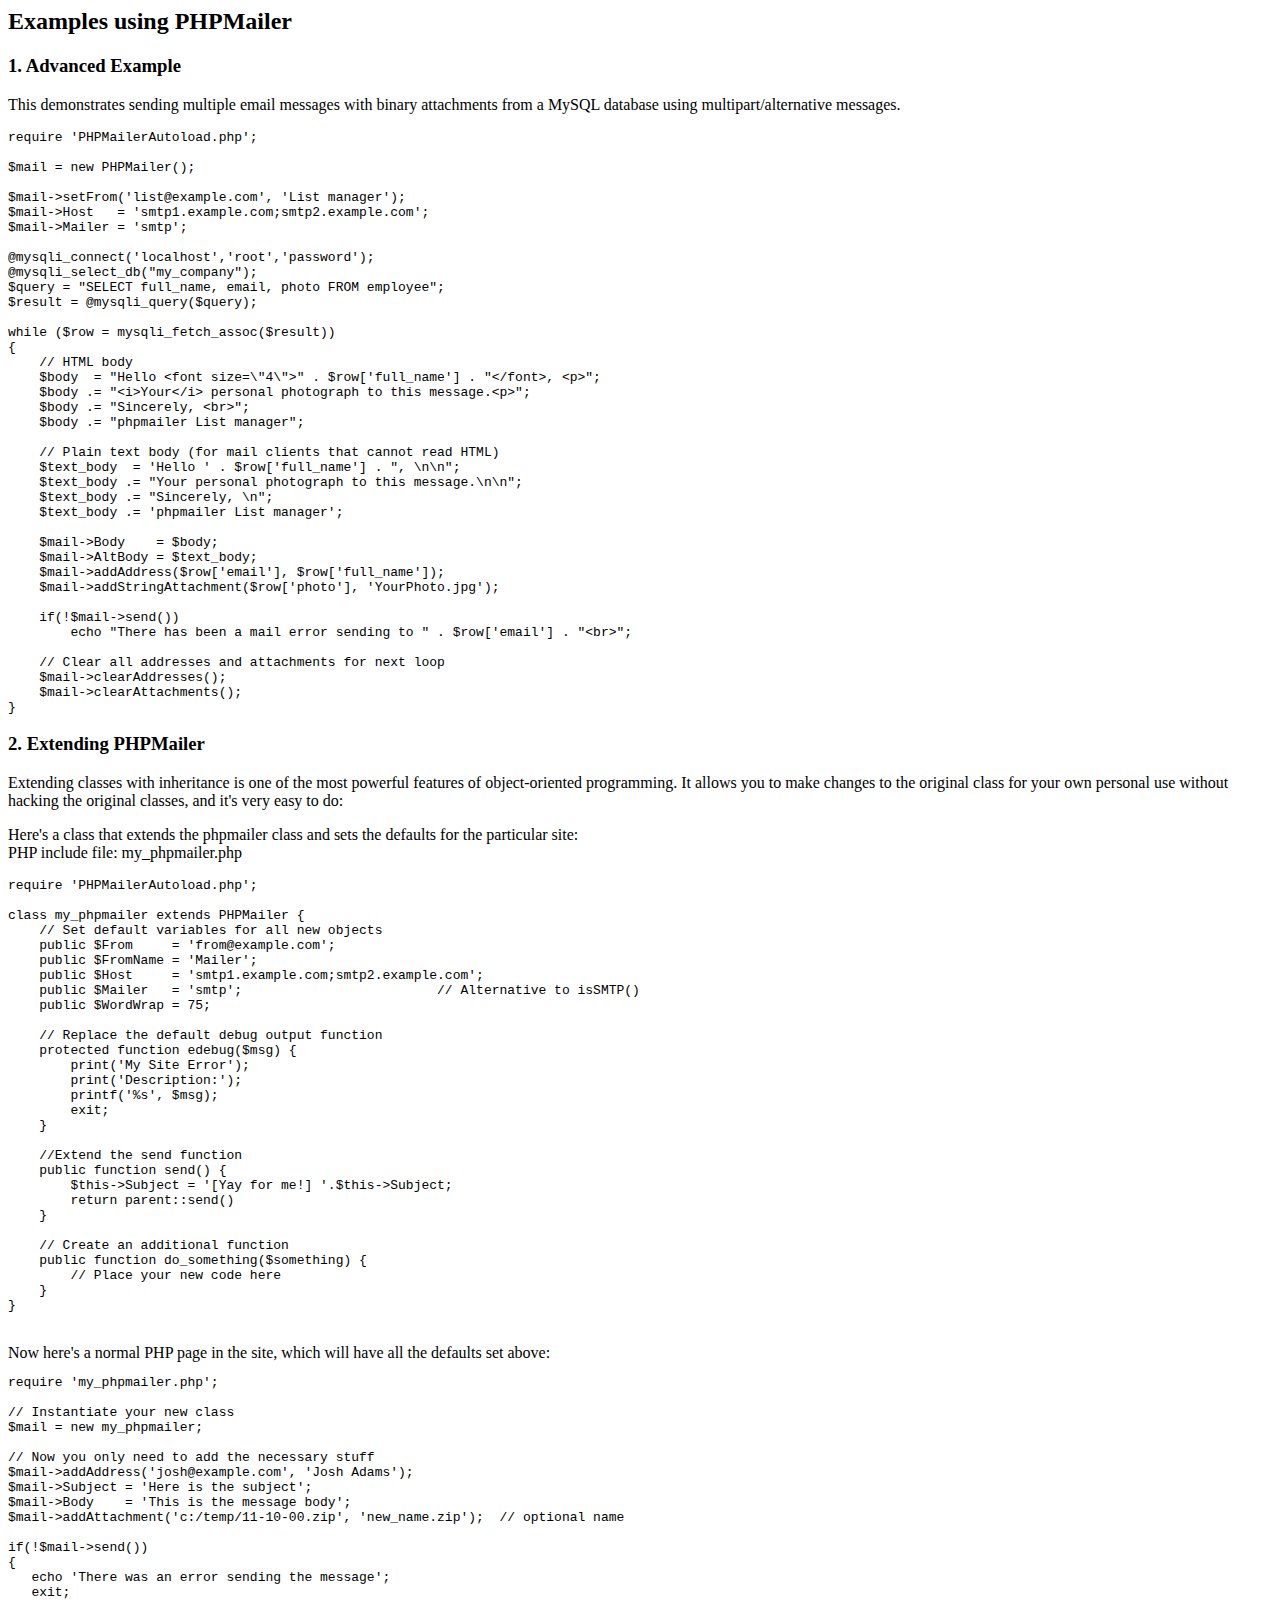
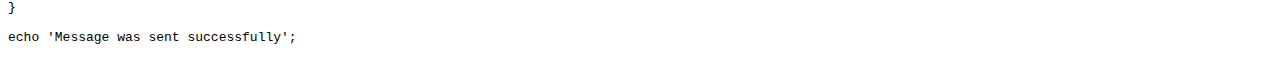
<file: assets/php/phpmailer/docs/extending.html>
<html>
<head>
<title>Examples using phpmailer</title>
</head>

<body>

<h2>Examples using PHPMailer</h2>

<h3>1. Advanced Example</h3>
<p>

This demonstrates sending multiple email messages with binary attachments
from a MySQL database using multipart/alternative messages.<p>

<pre>
require 'PHPMailerAutoload.php';

$mail = new PHPMailer();

$mail->setFrom('list@example.com', 'List manager');
$mail->Host   = 'smtp1.example.com;smtp2.example.com';
$mail->Mailer = 'smtp';

@mysqli_connect('localhost','root','password');
@mysqli_select_db("my_company");
$query = "SELECT full_name, email, photo FROM employee";
$result = @mysqli_query($query);

while ($row = mysqli_fetch_assoc($result))
{
    // HTML body
    $body  = "Hello &lt;font size=\"4\"&gt;" . $row['full_name'] . "&lt;/font&gt;, &lt;p&gt;";
    $body .= "&lt;i&gt;Your&lt;/i&gt; personal photograph to this message.&lt;p&gt;";
    $body .= "Sincerely, &lt;br&gt;";
    $body .= "phpmailer List manager";

    // Plain text body (for mail clients that cannot read HTML)
    $text_body  = 'Hello ' . $row['full_name'] . ", \n\n";
    $text_body .= "Your personal photograph to this message.\n\n";
    $text_body .= "Sincerely, \n";
    $text_body .= 'phpmailer List manager';

    $mail->Body    = $body;
    $mail->AltBody = $text_body;
    $mail->addAddress($row['email'], $row['full_name']);
    $mail->addStringAttachment($row['photo'], 'YourPhoto.jpg');

    if(!$mail->send())
        echo "There has been a mail error sending to " . $row['email'] . "&lt;br&gt;";

    // Clear all addresses and attachments for next loop
    $mail->clearAddresses();
    $mail->clearAttachments();
}
</pre>
<p>

<h3>2. Extending PHPMailer</h3>
<p>

Extending classes with inheritance is one of the most
powerful features of object-oriented programming. It allows you to make changes to the
original class for your own personal use without hacking the original
classes, and it's very easy to do:

<p>
Here's a class that extends the phpmailer class and sets the defaults
for the particular site:<br>
PHP include file: my_phpmailer.php
<p>

<pre>
require 'PHPMailerAutoload.php';

class my_phpmailer extends PHPMailer {
    // Set default variables for all new objects
    public $From     = 'from@example.com';
    public $FromName = 'Mailer';
    public $Host     = 'smtp1.example.com;smtp2.example.com';
    public $Mailer   = 'smtp';                         // Alternative to isSMTP()
    public $WordWrap = 75;

    // Replace the default debug output function
    protected function edebug($msg) {
        print('My Site Error');
        print('Description:');
        printf('%s', $msg);
        exit;
    }

    //Extend the send function
    public function send() {
        $this->Subject = '[Yay for me!] '.$this->Subject;
        return parent::send()
    }

    // Create an additional function
    public function do_something($something) {
        // Place your new code here
    }
}
</pre>
<br>
Now here's a normal PHP page in the site, which will have all the defaults set above:<br>

<pre>
require 'my_phpmailer.php';

// Instantiate your new class
$mail = new my_phpmailer;

// Now you only need to add the necessary stuff
$mail->addAddress('josh@example.com', 'Josh Adams');
$mail->Subject = 'Here is the subject';
$mail->Body    = 'This is the message body';
$mail->addAttachment('c:/temp/11-10-00.zip', 'new_name.zip');  // optional name

if(!$mail->send())
{
   echo 'There was an error sending the message';
   exit;
}

echo 'Message was sent successfully';
</pre>
</body>
</html>
</file>
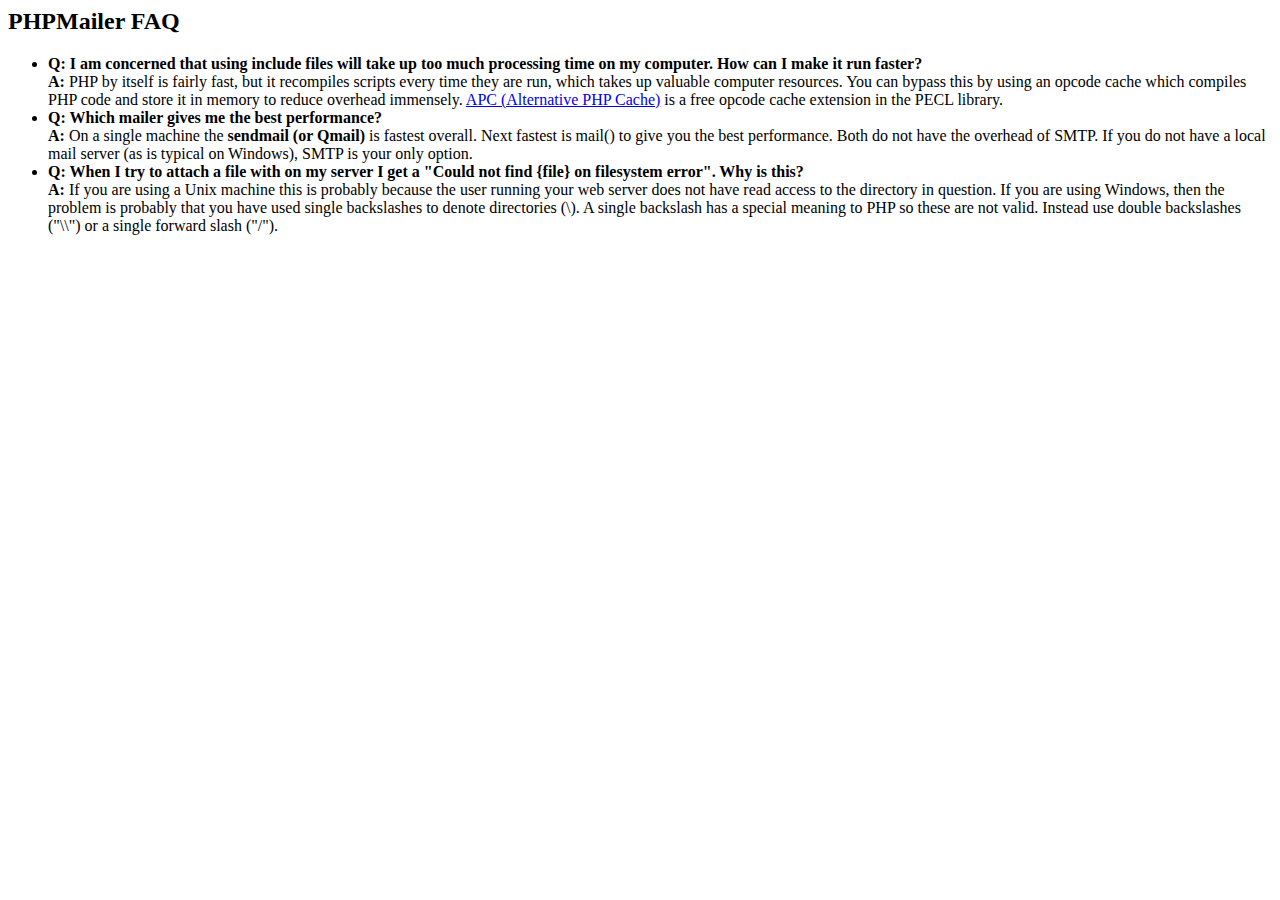
<file: assets/php/phpmailer/docs/faq.html>
﻿<html>
<head>
<title>PHPMailer FAQ</title>
</head>
<body>
<h2>PHPMailer FAQ</h2>
<ul>
    <li><strong>Q: I am concerned that using include files will take up too much
    processing time on my computer. How can I make it run faster?</strong><br>
    <strong>A:</strong> PHP by itself is fairly fast, but it recompiles scripts every time they are run, which takes up valuable
    computer resources. You can bypass this by using an opcode cache which compiles
    PHP code and store it in memory to reduce overhead immensely. <a href="http://www.php.net/apc/">APC
    (Alternative PHP Cache)</a> is a free opcode cache extension in the PECL library.</li>
    <li><strong>Q: Which mailer gives me the best performance?</strong><br>
    <strong>A:</strong> On a single machine the <strong>sendmail (or Qmail)</strong> is fastest overall.
    Next fastest is mail() to give you the best performance. Both do not have the overhead of SMTP.
    If you do not have a local mail server (as is typical on Windows), SMTP is your only option.</li>
    <li><strong>Q: When I try to attach a file with on my server I get a
    "Could not find {file} on filesystem error". Why is this?</strong><br>
    <strong>A:</strong> If you are using a Unix machine this is probably because the user
    running your web server does not have read access to the directory in question. If you are using Windows,
    then the problem is probably that you have used single backslashes to denote directories (\).
    A single backslash has a special meaning to PHP so these are not
    valid. Instead use double backslashes ("\\") or a single forward
    slash ("/").</li>
</ul>
</body>
</html>
</file>
<file: assets/style/main.css>
body {
  margin: 0; }
  body div#wrapper div.Section {
    padding: 50px 100px; }
    body div#wrapper div.Section h1 {
      margin: 0 0 20px 0;
      padding: 0 0 10px 0;
      color: #00B0DC;
      font-family: arial, helvetica, san-serif;
      border-bottom: 1px solid #00B0DC; }
    body div#wrapper div.Section h3 {
      color: #00B0DC; }
    body div#wrapper div.Section p {
      color: rgba(0, 0, 0, 0.8);
      line-height: 1.5;
      font-family: arial, helvetica, san-serif; }
    body div#wrapper div.Section a.cta {
      text-decoration: none;
      text-transform: uppercase;
      cursor: pointer;
      font-weight: 800;
      font-family: arial, helvetica, san-serif;
      color: #FAAC58;
      border: 2px solid #FAAC58;
      padding: 5px 15px;
      margin-top: 15px;
      font-size: 1.2em;
      transition: color 0.3s;
      transition: background-color 0.3s; }
      body div#wrapper div.Section a.cta:hover {
        color: white;
        background-color: #FAAC58; }
  body div#wrapper div#header {
    background-color: #F3F3DC;
    text-align: center; }
    body div#wrapper div#header div#headerInner {
      width: 90%;
      margin: auto;
      text-align: initial; }
      body div#wrapper div#header div#headerInner:after {
        content: "";
        display: table;
        clear: both; }
      body div#wrapper div#header div#headerInner div#logo {
        margin: auto;
        float: left;
        padding: 10px 0; }
        body div#wrapper div#header div#headerInner div#logo a img#topLogo {
          height: 60px;
          width: 230px; }
      body div#wrapper div#header div#headerInner label.toggle {
        display: none; }
      body div#wrapper div#header div#headerInner input#toggler {
        display: none; }
      body div#wrapper div#header div#headerInner div#navDivH {
        margin: 4px 0 2px 0;
        float: right; }
        body div#wrapper div#header div#headerInner div#navDivH nav#topNav ul.mainLinks, body div#wrapper div#header div#headerInner div#navDivH nav#topNav ul {
          display: block;
          background-color: #F3F3DC;
          margin: 0;
          padding: 0;
          z-index: 2; }
          body div#wrapper div#header div#headerInner div#navDivH nav#topNav ul.mainLinks li, body div#wrapper div#header div#headerInner div#navDivH nav#topNav ul li {
            display: inline-block;
            vertical-align: middle;
            position: relative;
            padding: 15px 0;
            box-sizing: border-box;
            text-transform: uppercase;
            font-family: Helvetica, Arial, sans-serif;
            color: rgba(0, 0, 0, 0.5);
            font-weight: 600;
            list-style-type: none; }
            body div#wrapper div#header div#headerInner div#navDivH nav#topNav ul.mainLinks li:hover > a:after, body div#wrapper div#header div#headerInner div#navDivH nav#topNav ul li:hover > a:after {
              opacity: 1;
              width: 100%; }
            body div#wrapper div#header div#headerInner div#navDivH nav#topNav ul.mainLinks li ul, body div#wrapper div#header div#headerInner div#navDivH nav#topNav ul li ul {
              display: none;
              min-width: 100%;
              width: auto;
              text-align: left; }
              body div#wrapper div#header div#headerInner div#navDivH nav#topNav ul.mainLinks li ul li, body div#wrapper div#header div#headerInner div#navDivH nav#topNav ul li ul li {
                white-space: nowrap; }
                body div#wrapper div#header div#headerInner div#navDivH nav#topNav ul.mainLinks li ul li a:after, body div#wrapper div#header div#headerInner div#navDivH nav#topNav ul li ul li a:after {
                  display: none; }
            body div#wrapper div#header div#headerInner div#navDivH nav#topNav ul.mainLinks li ul:before, body div#wrapper div#header div#headerInner div#navDivH nav#topNav ul.mainLinks li ul:after, body div#wrapper div#header div#headerInner div#navDivH nav#topNav ul li ul:before, body div#wrapper div#header div#headerInner div#navDivH nav#topNav ul li ul:after {
              content: " ";
              display: table; }
            body div#wrapper div#header div#headerInner div#navDivH nav#topNav ul.mainLinks li ul:after, body div#wrapper div#header div#headerInner div#navDivH nav#topNav ul li ul:after {
              clear: both; }
            body div#wrapper div#header div#headerInner div#navDivH nav#topNav ul.mainLinks li:hover > ul, body div#wrapper div#header div#headerInner div#navDivH nav#topNav ul li:hover > ul {
              display: block;
              position: absolute;
              top: 100%;
              border-top: 1px solid red; }
              body div#wrapper div#header div#headerInner div#navDivH nav#topNav ul.mainLinks li:hover > ul li, body div#wrapper div#header div#headerInner div#navDivH nav#topNav ul li:hover > ul li {
                width: 100%;
                display: block;
                height: initial;
                padding: 0; }
                body div#wrapper div#header div#headerInner div#navDivH nav#topNav ul.mainLinks li:hover > ul li a, body div#wrapper div#header div#headerInner div#navDivH nav#topNav ul li:hover > ul li a {
                  display: block;
                  text-decoration: none;
                  color: inherit;
                  padding: 12px 15px;
                  font-size: 0.9em; }
                  body div#wrapper div#header div#headerInner div#navDivH nav#topNav ul.mainLinks li:hover > ul li a:hover, body div#wrapper div#header div#headerInner div#navDivH nav#topNav ul li:hover > ul li a:hover {
                    background-color: white;
                    color: black; }
            body div#wrapper div#header div#headerInner div#navDivH nav#topNav ul.mainLinks li a, body div#wrapper div#header div#headerInner div#navDivH nav#topNav ul li a {
              display: block;
              text-decoration: none;
              color: inherit;
              padding: 12px 15px;
              font-size: 1em; }
              body div#wrapper div#header div#headerInner div#navDivH nav#topNav ul.mainLinks li a:hover, body div#wrapper div#header div#headerInner div#navDivH nav#topNav ul.mainLinks li a.active, body div#wrapper div#header div#headerInner div#navDivH nav#topNav ul li a:hover, body div#wrapper div#header div#headerInner div#navDivH nav#topNav ul li a.active {
                color: black; }
              body div#wrapper div#header div#headerInner div#navDivH nav#topNav ul.mainLinks li a:after, body div#wrapper div#header div#headerInner div#navDivH nav#topNav ul li a:after {
                content: "";
                display: block;
                width: 0;
                height: 3px;
                background-color: orange;
                opacity: 0;
                transition: width 0.7s; }
              body div#wrapper div#header div#headerInner div#navDivH nav#topNav ul.mainLinks li a.active:after, body div#wrapper div#header div#headerInner div#navDivH nav#topNav ul li a.active:after {
                opacity: 1;
                width: 100%; }
  @media only screen and (max-width: 1160px) {
    body div#wrapper div#header div#headerInner div#navDivH nav#topNav ul.mainLinks li a {
      padding: 12px 6px; } }
  @media only screen and (max-width: 1040px) {
    body div#wrapper div#header div#headerInner {
      text-align: center; }
      body div#wrapper div#header div#headerInner div#logo {
        float: none; }
      body div#wrapper div#header div#headerInner div#navDivH {
        float: none; } }
  @media only screen and (max-width: 765px) {
    body div#wrapper div#header div#headerInner {
      margin: 0 0 0 0;
      width: 100%; } }
  body div#wrapper div#clients {
    text-align: center;
    background-color: #F3F3DC; }
    body div#wrapper div#clients div.client {
      display: inline-block;
      height: auto;
      width: 250px;
      margin: 10px 0; }
      body div#wrapper div#clients div.client img {
        height: auto;
        width: 100%; }
    body div#wrapper div#clients div.clear {
      padding-bottom: 15px; }
  body div#wrapper div#services {
    text-align: center;
    background-color: white; }
    body div#wrapper div#services h1 {
      text-decoration: none; }
    body div#wrapper div#services div.subservices {
      display: inline-block;
      text-align: initial;
      height: auto;
      width: 30%;
      margin: 0 10px 50px 0;
      border-radius: 3%; }
      body div#wrapper div#services div.subservices h3 {
        color: #FAAC58;
        font-family: arial, helvetica, san-serif; }
  @media only screen and (max-width: 890px) {
    body div#wrapper div#services div.subservices {
      width: 45%; } }
  @media only screen and (max-width: 700px) {
    body div#wrapper div#services div.subservices {
      display: block;
      width: 100%; } }
  body div#wrapper div#profile {
    background-color: #F3F3DC; }
  body div#wrapper div#brands {
    text-align: center;
    background-color: white; }
    body div#wrapper div#brands div.brand {
      display: inline-block;
      height: auto;
      width: 240px;
      margin: 10px 0; }
      body div#wrapper div#brands div.brand img {
        height: auto;
        width: 80%; }
    body div#wrapper div#brands div.clear {
      padding-bottom: 15px; }
  body div#wrapper div#footer {
    text-align: center;
    padding: 20px 0;
    background-color: #4682B4;
    color: white; }
    body div#wrapper div#footer div#navDivF nav#bottomNav ul.mainLinks {
      padding: 0 20px; }
      body div#wrapper div#footer div#navDivF nav#bottomNav ul.mainLinks span.bNav {
        vertical-align: top; }
        body div#wrapper div#footer div#navDivF nav#bottomNav ul.mainLinks span.bNav li {
          list-style-type: none;
          display: inline-block;
          padding: 0 15px;
          font-weight: 700;
          margin-bottom: 10px; }
          body div#wrapper div#footer div#navDivF nav#bottomNav ul.mainLinks span.bNav li a {
            text-decoration: none;
            text-transform: uppercase;
            color: rgba(255, 255, 255, 0.8); }
            body div#wrapper div#footer div#navDivF nav#bottomNav ul.mainLinks span.bNav li a:hover, body div#wrapper div#footer div#navDivF nav#bottomNav ul.mainLinks span.bNav li a.active {
              color: white; }
    body div#wrapper div#footer div.copyright {
      width: 85%;
      padding: 10px 10px 0 10px;
      border-top: 1px solid white;
      margin: auto; }
      body div#wrapper div#footer div.copyright span#left {
        float: left; }
      body div#wrapper div#footer div.copyright span#right {
        float: right; }
    body div#wrapper div#footer:after {
      content: "";
      display: block;
      clear: both; }
  @media only screen and (max-width: 820px) {
    body div#wrapper div#footer div#navDivF nav#bottomNav ul.mainLinks {
      padding: 0 20px; }
      body div#wrapper div#footer div#navDivF nav#bottomNav ul.mainLinks span.bNav {
        text-align: left;
        display: inline-block; }
        body div#wrapper div#footer div#navDivF nav#bottomNav ul.mainLinks span.bNav li {
          display: block; }
    body div#wrapper div#footer div.copyright span#left {
      float: none;
      display: block; }
    body div#wrapper div#footer div.copyright span#right {
      float: none;
      display: block;
      margin-top: 5px; } }

@media only screen and (max-width: 890px) {
  body {
    margin: 0; }
    body div#wrapper div.Section {
      padding: 50px 15px; }
      body div#wrapper div.Section p {
        font-weight: 100; } }

/*# sourceMappingURL=main.css.map */
</file>
<file: assets/style/camera/camera.css>
/**************************
*
*	GENERAL
*
**************************/
.camera_wrap a, .camera_wrap img, 
.camera_wrap ol, .camera_wrap ul, .camera_wrap li,
.camera_wrap table, .camera_wrap tbody, .camera_wrap tfoot, .camera_wrap thead, .camera_wrap tr, .camera_wrap th, .camera_wrap td
.camera_thumbs_wrap a, .camera_thumbs_wrap img, 
.camera_thumbs_wrap ol, .camera_thumbs_wrap ul, .camera_thumbs_wrap li,
.camera_thumbs_wrap table, .camera_thumbs_wrap tbody, .camera_thumbs_wrap tfoot, .camera_thumbs_wrap thead, .camera_thumbs_wrap tr, .camera_thumbs_wrap th, .camera_thumbs_wrap td {
	background: none;
	border: 0;
	font: inherit;
	font-size: 100%;
	margin: 0;
	padding: 0;
	vertical-align: baseline;
	list-style: none
}
.camera_wrap {
	direction: ltr;
	display: none;
	float: left;
	position: relative;
	z-index: 0;
}
.camera_wrap img {
	max-width: none!important;
}
.camera_fakehover {
	height: 100%;
	min-height: 60px;
	position: relative;
	width: 100%;
	z-index: 1;
}
.camera_wrap {
	width: 100%;
}
.camera_src {
	display: none;
}
.cameraCont, .cameraContents {
	height: 100%;
	position: relative;
	width: 100%;
	z-index: 1;
}
.cameraSlide {
	bottom: 0;
	left: 0;
	position: absolute;
	right: 0;
	top: 0;
	width: 100%;
}
.cameraContent {
	bottom: 0;
	display: none;
	left: 0;
	position: absolute;
	right: 0;
	top: 0;
	width: 100%;
}
.camera_target {
	bottom: 0;
	height: 100%;
	left: 0;
	overflow: hidden;
	position: absolute;
	right: 0;
	text-align: left;
	top: 0;
	width: 100%;
	z-index: 0;
}
.camera_overlayer {
	bottom: 0;
	height: 100%;
	left: 0;
	overflow: hidden;
	position: absolute;
	right: 0;
	top: 0;
	width: 100%;
	z-index: 0;
}
.camera_target_content {
	bottom: 0;
	left: 0;
	overflow: hidden;
	position: absolute;
	right: 0;
	top: 0;
	z-index: 2;
}
.camera_target_content .camera_link {
    background: url(../images/blank.gif);
	display: block;
	height: 100%;
	text-decoration: none;
}
.camera_loader {
    background: #fff url(../images/camera-loader.gif) no-repeat center;
	background: rgba(255, 255, 255, 0.9) url(../images/camera-loader.gif) no-repeat center;
	border: 1px solid #ffffff;
	-webkit-border-radius: 18px;
	-moz-border-radius: 18px;
	border-radius: 18px;
	height: 36px;
	left: 50%;
	overflow: hidden;
	position: absolute;
	margin: -18px 0 0 -18px;
	top: 50%;
	width: 36px;
	z-index: 3;
}
.camera_bar {
	bottom: 0;
	left: 0;
	overflow: hidden;
	position: absolute;
	right: 0;
	top: 0;
	z-index: 3;
}
.camera_thumbs_wrap.camera_left .camera_bar, .camera_thumbs_wrap.camera_right .camera_bar {
	height: 100%;
	position: absolute;
	width: auto;
}
.camera_thumbs_wrap.camera_bottom .camera_bar, .camera_thumbs_wrap.camera_top .camera_bar {
	height: auto;
	position: absolute;
	width: 100%;
}
.camera_nav_cont {
	height: 65px;
	overflow: hidden;
	position: absolute;
	right: 9px;
	top: 15px;
	width: 120px;
	z-index: 4;
}
.camera_caption {
	bottom: 0;
	display: block;
	position: absolute;
	width: 100%;
}
.camera_caption > div {
	padding: 10px 20px;
}
.camerarelative {
	overflow: hidden;
	position: relative;
}
.imgFake {
	cursor: pointer;
}
.camera_prevThumbs {
	bottom: 4px;
	cursor: pointer;
	left: 0;
	position: absolute;
	top: 4px;
	visibility: hidden;
	width: 30px;
	z-index: 10;
}
.camera_prevThumbs div {
	background: url(../images/camera_skins.png) no-repeat -160px 0;
	display: block;
	height: 40px;
	margin-top: -20px;
	position: absolute;
	top: 50%;
	width: 30px;
}
.camera_nextThumbs {
	bottom: 4px;
	cursor: pointer;
	position: absolute;
	right: 0;
	top: 4px;
	visibility: hidden;
	width: 30px;
	z-index: 10;
}
.camera_nextThumbs div {
	background: url(../images/camera_skins.png) no-repeat -190px 0;
	display: block;
	height: 40px;
	margin-top: -20px;
	position: absolute;
	top: 50%;
	width: 30px;
}
.camera_command_wrap .hideNav {
	display: none;
}
.camera_command_wrap {
	left: 0;
	position: relative;
	right:0;
	z-index: 4;
}
.camera_wrap .camera_pag .camera_pag_ul {
	list-style: none;
	margin: 0;
	padding: 0;
	text-align: right;
}
.camera_wrap .camera_pag .camera_pag_ul li {
	-webkit-border-radius: 8px;
	-moz-border-radius: 8px;
	border-radius: 8px;
	cursor: pointer;
	display: inline-block;
	height: 16px;
	margin: 20px 5px;
	position: relative;
	text-align: left;
	text-indent: 9999px;
	width: 16px;
}
.camera_commands_emboss .camera_pag .camera_pag_ul li {
	-moz-box-shadow:
		0px 1px 0px rgba(255,255,255,1),
		inset 0px 1px 1px rgba(0,0,0,0.2);
	-webkit-box-shadow:
		0px 1px 0px rgba(255,255,255,1),
		inset 0px 1px 1px rgba(0,0,0,0.2);
	box-shadow:
		0px 1px 0px rgba(255,255,255,1),
		inset 0px 1px 1px rgba(0,0,0,0.2);
}
.camera_wrap .camera_pag .camera_pag_ul li > span {
	-webkit-border-radius: 5px;
	-moz-border-radius: 5px;
	border-radius: 5px;
	height: 8px;
	left: 4px;
	overflow: hidden;
	position: absolute;
	top: 4px;
	width: 8px;
}
.camera_commands_emboss .camera_pag .camera_pag_ul li:hover > span {
	-moz-box-shadow:
		0px 1px 0px rgba(255,255,255,1),
		inset 0px 1px 1px rgba(0,0,0,0.2);
	-webkit-box-shadow:
		0px 1px 0px rgba(255,255,255,1),
		inset 0px 1px 1px rgba(0,0,0,0.2);
	box-shadow:
		0px 1px 0px rgba(255,255,255,1),
		inset 0px 1px 1px rgba(0,0,0,0.2);
}
.camera_wrap .camera_pag .camera_pag_ul li.cameracurrent > span {
	-moz-box-shadow: 0;
	-webkit-box-shadow: 0;
	box-shadow: 0;
}
.camera_pag_ul li img {
	display: none;
	position: absolute;
}
.camera_pag_ul .thumb_arrow {
    border-left: 4px solid transparent;
    border-right: 4px solid transparent;
    border-top: 4px solid;
	top: 0;
	left: 50%;
	margin-left: -4px;
	position: absolute;
}
.camera_prev, .camera_next, .camera_commands {
	cursor: pointer;
	height: 40px;
	margin-top: -20px;
	position: absolute;
	top: 50%;
	width: 40px;
	z-index: 2;
}
.camera_prev {
	left: 0;
}
.camera_prev > span {
	background: url(../images/camera_skins.png) no-repeat 0 0;
	display: block;
	height: 40px;
	width: 40px;
}
.camera_next {
	right: 0;
}
.camera_next > span {
	background: url(../images/camera_skins.png) no-repeat -40px 0;
	display: block;
	height: 40px;
	width: 40px;
}
.camera_commands {
	right: 41px;
}
.camera_commands > .camera_play {
	background: url(../images/camera_skins.png) no-repeat -80px 0;
	height: 40px;
	width: 40px;
}
.camera_commands > .camera_stop {
	background: url(../images/camera_skins.png) no-repeat -120px 0;
	display: block;
	height: 40px;
	width: 40px;
}
.camera_wrap .camera_pag .camera_pag_ul li {
	-webkit-border-radius: 8px;
	-moz-border-radius: 8px;
	border-radius: 8px;
	cursor: pointer;
	display: inline-block;
	height: 16px;
	margin: 20px 5px;
	position: relative;
	text-indent: 9999px;
	width: 16px;
}
.camera_thumbs_cont {
	-webkit-border-bottom-right-radius: 4px;
	-webkit-border-bottom-left-radius: 4px;
	-moz-border-radius-bottomright: 4px;
	-moz-border-radius-bottomleft: 4px;
	border-bottom-right-radius: 4px;
	border-bottom-left-radius: 4px;
	overflow: hidden;
	position: relative;
	width: 100%;
}
.camera_commands_emboss .camera_thumbs_cont {
	-moz-box-shadow:
		0px 1px 0px rgba(255,255,255,1),
		inset 0px 1px 1px rgba(0,0,0,0.2);
	-webkit-box-shadow:
		0px 1px 0px rgba(255,255,255,1),
		inset 0px 1px 1px rgba(0,0,0,0.2);
	box-shadow:
		0px 1px 0px rgba(255,255,255,1),
		inset 0px 1px 1px rgba(0,0,0,0.2);
}
.camera_thumbs_cont > div {
	float: left;
	width: 100%;
}
.camera_thumbs_cont ul {
	overflow: hidden;
	padding: 3px 4px 8px;
	position: relative;
	text-align: center;
}
.camera_thumbs_cont ul li {
	display: inline;
	padding: 0 4px;
}
.camera_thumbs_cont ul li > img {
	border: 1px solid;
	cursor: pointer;
	margin-top: 5px;
	vertical-align:bottom;
}
.camera_clear {
	display: block;
	clear: both;
}
.showIt {
	display: none;
}
.camera_clear {
	clear: both;
	display: block;
	height: 1px;
	margin: -1px 0 25px;
	position: relative;
}
/**************************
*
*	COLORS & SKINS
*
**************************/
.pattern_1 .camera_overlayer {
	background: url(../images/patterns/overlay1.png) repeat;
}
.pattern_2 .camera_overlayer {
	background: url(../images/patterns/overlay2.png) repeat;
}
.pattern_3 .camera_overlayer {
	background: url(../images/patterns/overlay3.png) repeat;
}
.pattern_4 .camera_overlayer {
	background: url(../images/patterns/overlay4.png) repeat;
}
.pattern_5 .camera_overlayer {
	background: url(../images/patterns/overlay5.png) repeat;
}
.pattern_6 .camera_overlayer {
	background: url(../images/patterns/overlay6.png) repeat;
}
.pattern_7 .camera_overlayer {
	background: url(../images/patterns/overlay7.png) repeat;
}
.pattern_8 .camera_overlayer {
	background: url(../images/patterns/overlay8.png) repeat;
}
.pattern_9 .camera_overlayer {
	background: url(../images/patterns/overlay9.png) repeat;
}
.pattern_10 .camera_overlayer {
	background: url(../images/patterns/overlay10.png) repeat;
}
.camera_caption {
	color: #fff;
}
.camera_caption > div {
	background: #000;
	background: rgba(0, 0, 0, 0.8);
}
.camera_wrap .camera_pag .camera_pag_ul li {
	background: #b7b7b7;
}
.camera_wrap .camera_pag .camera_pag_ul li:hover > span {
	background: #b7b7b7;
}
.camera_wrap .camera_pag .camera_pag_ul li.cameracurrent > span {
	background: #434648;
}
.camera_pag_ul li img {
	border: 4px solid #e6e6e6;
	-moz-box-shadow: 0px 3px 6px rgba(0,0,0,.5);
	-webkit-box-shadow: 0px 3px 6px rgba(0,0,0,.5);
	box-shadow: 0px 3px 6px rgba(0,0,0,.5);
}
.camera_pag_ul .thumb_arrow {
    border-top-color: #e6e6e6;
}
.camera_prevThumbs, .camera_nextThumbs, .camera_prev, .camera_next, .camera_commands, .camera_thumbs_cont {
	background: #d8d8d8;
	background: rgba(216, 216, 216, 0.85);
}
.camera_wrap .camera_pag .camera_pag_ul li {
	background: #b7b7b7;
}
.camera_thumbs_cont ul li > img {
	border-color: 1px solid #000;
}
/*AMBER SKIN*/
.camera_amber_skin .camera_prevThumbs div {
	background-position: -160px -160px;
}
.camera_amber_skin .camera_nextThumbs div {
	background-position: -190px -160px;
}
.camera_amber_skin .camera_prev > span {
	background-position: 0 -160px;
}
.camera_amber_skin .camera_next > span {
	background-position: -40px -160px;
}
.camera_amber_skin .camera_commands > .camera_play {
	background-position: -80px -160px;
}
.camera_amber_skin .camera_commands > .camera_stop {
	background-position: -120px -160px;
}
/*ASH SKIN*/
.camera_ash_skin .camera_prevThumbs div {
	background-position: -160px -200px;
}
.camera_ash_skin .camera_nextThumbs div {
	background-position: -190px -200px;
}
.camera_ash_skin .camera_prev > span {
	background-position: 0 -200px;
}
.camera_ash_skin .camera_next > span {
	background-position: -40px -200px;
}
.camera_ash_skin .camera_commands > .camera_play {
	background-position: -80px -200px;
}
.camera_ash_skin .camera_commands > .camera_stop {
	background-position: -120px -200px;
}
/*AZURE SKIN*/
.camera_azure_skin .camera_prevThumbs div {
	background-position: -160px -240px;
}
.camera_azure_skin .camera_nextThumbs div {
	background-position: -190px -240px;
}
.camera_azure_skin .camera_prev > span {
	background-position: 0 -240px;
}
.camera_azure_skin .camera_next > span {
	background-position: -40px -240px;
}
.camera_azure_skin .camera_commands > .camera_play {
	background-position: -80px -240px;
}
.camera_azure_skin .camera_commands > .camera_stop {
	background-position: -120px -240px;
}
/*BEIGE SKIN*/
.camera_beige_skin .camera_prevThumbs div {
	background-position: -160px -120px;
}
.camera_beige_skin .camera_nextThumbs div {
	background-position: -190px -120px;
}
.camera_beige_skin .camera_prev > span {
	background-position: 0 -120px;
}
.camera_beige_skin .camera_next > span {
	background-position: -40px -120px;
}
.camera_beige_skin .camera_commands > .camera_play {
	background-position: -80px -120px;
}
.camera_beige_skin .camera_commands > .camera_stop {
	background-position: -120px -120px;
}
/*BLACK SKIN*/
.camera_black_skin .camera_prevThumbs div {
	background-position: -160px -40px;
}
.camera_black_skin .camera_nextThumbs div {
	background-position: -190px -40px;
}
.camera_black_skin .camera_prev > span {
	background-position: 0 -40px;
}
.camera_black_skin .camera_next > span {
	background-position: -40px -40px;
}
.camera_black_skin .camera_commands > .camera_play {
	background-position: -80px -40px;
}
.camera_black_skin .camera_commands > .camera_stop {
	background-position: -120px -40px;
}
/*BLUE SKIN*/
.camera_blue_skin .camera_prevThumbs div {
	background-position: -160px -280px;
}
.camera_blue_skin .camera_nextThumbs div {
	background-position: -190px -280px;
}
.camera_blue_skin .camera_prev > span {
	background-position: 0 -280px;
}
.camera_blue_skin .camera_next > span {
	background-position: -40px -280px;
}
.camera_blue_skin .camera_commands > .camera_play {
	background-position: -80px -280px;
}
.camera_blue_skin .camera_commands > .camera_stop {
	background-position: -120px -280px;
}
/*BROWN SKIN*/
.camera_brown_skin .camera_prevThumbs div {
	background-position: -160px -320px;
}
.camera_brown_skin .camera_nextThumbs div {
	background-position: -190px -320px;
}
.camera_brown_skin .camera_prev > span {
	background-position: 0 -320px;
}
.camera_brown_skin .camera_next > span {
	background-position: -40px -320px;
}
.camera_brown_skin .camera_commands > .camera_play {
	background-position: -80px -320px;
}
.camera_brown_skin .camera_commands > .camera_stop {
	background-position: -120px -320px;
}
/*BURGUNDY SKIN*/
.camera_burgundy_skin .camera_prevThumbs div {
	background-position: -160px -360px;
}
.camera_burgundy_skin .camera_nextThumbs div {
	background-position: -190px -360px;
}
.camera_burgundy_skin .camera_prev > span {
	background-position: 0 -360px;
}
.camera_burgundy_skin .camera_next > span {
	background-position: -40px -360px;
}
.camera_burgundy_skin .camera_commands > .camera_play {
	background-position: -80px -360px;
}
.camera_burgundy_skin .camera_commands > .camera_stop {
	background-position: -120px -360px;
}
/*CHARCOAL SKIN*/
.camera_charcoal_skin .camera_prevThumbs div {
	background-position: -160px -400px;
}
.camera_charcoal_skin .camera_nextThumbs div {
	background-position: -190px -400px;
}
.camera_charcoal_skin .camera_prev > span {
	background-position: 0 -400px;
}
.camera_charcoal_skin .camera_next > span {
	background-position: -40px -400px;
}
.camera_charcoal_skin .camera_commands > .camera_play {
	background-position: -80px -400px;
}
.camera_charcoal_skin .camera_commands > .camera_stop {
	background-position: -120px -400px;
}
/*CHOCOLATE SKIN*/
.camera_chocolate_skin .camera_prevThumbs div {
	background-position: -160px -440px;
}
.camera_chocolate_skin .camera_nextThumbs div {
	background-position: -190px -440px;
}
.camera_chocolate_skin .camera_prev > span {
	background-position: 0 -440px;
}
.camera_chocolate_skin .camera_next > span {
	background-position: -40px -440px;
}
.camera_chocolate_skin .camera_commands > .camera_play {
	background-position: -80px -440px;
}
.camera_chocolate_skin .camera_commands > .camera_stop {
	background-position: -120px -440px	;
}
/*COFFEE SKIN*/
.camera_coffee_skin .camera_prevThumbs div {
	background-position: -160px -480px;
}
.camera_coffee_skin .camera_nextThumbs div {
	background-position: -190px -480px;
}
.camera_coffee_skin .camera_prev > span {
	background-position: 0 -480px;
}
.camera_coffee_skin .camera_next > span {
	background-position: -40px -480px;
}
.camera_coffee_skin .camera_commands > .camera_play {
	background-position: -80px -480px;
}
.camera_coffee_skin .camera_commands > .camera_stop {
	background-position: -120px -480px	;
}
/*CYAN SKIN*/
.camera_cyan_skin .camera_prevThumbs div {
	background-position: -160px -520px;
}
.camera_cyan_skin .camera_nextThumbs div {
	background-position: -190px -520px;
}
.camera_cyan_skin .camera_prev > span {
	background-position: 0 -520px;
}
.camera_cyan_skin .camera_next > span {
	background-position: -40px -520px;
}
.camera_cyan_skin .camera_commands > .camera_play {
	background-position: -80px -520px;
}
.camera_cyan_skin .camera_commands > .camera_stop {
	background-position: -120px -520px	;
}
/*FUCHSIA SKIN*/
.camera_fuchsia_skin .camera_prevThumbs div {
	background-position: -160px -560px;
}
.camera_fuchsia_skin .camera_nextThumbs div {
	background-position: -190px -560px;
}
.camera_fuchsia_skin .camera_prev > span {
	background-position: 0 -560px;
}
.camera_fuchsia_skin .camera_next > span {
	background-position: -40px -560px;
}
.camera_fuchsia_skin .camera_commands > .camera_play {
	background-position: -80px -560px;
}
.camera_fuchsia_skin .camera_commands > .camera_stop {
	background-position: -120px -560px	;
}
/*GOLD SKIN*/
.camera_gold_skin .camera_prevThumbs div {
	background-position: -160px -600px;
}
.camera_gold_skin .camera_nextThumbs div {
	background-position: -190px -600px;
}
.camera_gold_skin .camera_prev > span {
	background-position: 0 -600px;
}
.camera_gold_skin .camera_next > span {
	background-position: -40px -600px;
}
.camera_gold_skin .camera_commands > .camera_play {
	background-position: -80px -600px;
}
.camera_gold_skin .camera_commands > .camera_stop {
	background-position: -120px -600px	;
}
/*GREEN SKIN*/
.camera_green_skin .camera_prevThumbs div {
	background-position: -160px -640px;
}
.camera_green_skin .camera_nextThumbs div {
	background-position: -190px -640px;
}
.camera_green_skin .camera_prev > span {
	background-position: 0 -640px;
}
.camera_green_skin .camera_next > span {
	background-position: -40px -640px;
}
.camera_green_skin .camera_commands > .camera_play {
	background-position: -80px -640px;
}
.camera_green_skin .camera_commands > .camera_stop {
	background-position: -120px -640px	;
}
/*GREY SKIN*/
.camera_grey_skin .camera_prevThumbs div {
	background-position: -160px -680px;
}
.camera_grey_skin .camera_nextThumbs div {
	background-position: -190px -680px;
}
.camera_grey_skin .camera_prev > span {
	background-position: 0 -680px;
}
.camera_grey_skin .camera_next > span {
	background-position: -40px -680px;
}
.camera_grey_skin .camera_commands > .camera_play {
	background-position: -80px -680px;
}
.camera_grey_skin .camera_commands > .camera_stop {
	background-position: -120px -680px	;
}
/*INDIGO SKIN*/
.camera_indigo_skin .camera_prevThumbs div {
	background-position: -160px -720px;
}
.camera_indigo_skin .camera_nextThumbs div {
	background-position: -190px -720px;
}
.camera_indigo_skin .camera_prev > span {
	background-position: 0 -720px;
}
.camera_indigo_skin .camera_next > span {
	background-position: -40px -720px;
}
.camera_indigo_skin .camera_commands > .camera_play {
	background-position: -80px -720px;
}
.camera_indigo_skin .camera_commands > .camera_stop {
	background-position: -120px -720px	;
}
/*KHAKI SKIN*/
.camera_khaki_skin .camera_prevThumbs div {
	background-position: -160px -760px;
}
.camera_khaki_skin .camera_nextThumbs div {
	background-position: -190px -760px;
}
.camera_khaki_skin .camera_prev > span {
	background-position: 0 -760px;
}
.camera_khaki_skin .camera_next > span {
	background-position: -40px -760px;
}
.camera_khaki_skin .camera_commands > .camera_play {
	background-position: -80px -760px;
}
.camera_khaki_skin .camera_commands > .camera_stop {
	background-position: -120px -760px	;
}
/*LIME SKIN*/
.camera_lime_skin .camera_prevThumbs div {
	background-position: -160px -800px;
}
.camera_lime_skin .camera_nextThumbs div {
	background-position: -190px -800px;
}
.camera_lime_skin .camera_prev > span {
	background-position: 0 -800px;
}
.camera_lime_skin .camera_next > span {
	background-position: -40px -800px;
}
.camera_lime_skin .camera_commands > .camera_play {
	background-position: -80px -800px;
}
.camera_lime_skin .camera_commands > .camera_stop {
	background-position: -120px -800px	;
}
/*MAGENTA SKIN*/
.camera_magenta_skin .camera_prevThumbs div {
	background-position: -160px -840px;
}
.camera_magenta_skin .camera_nextThumbs div {
	background-position: -190px -840px;
}
.camera_magenta_skin .camera_prev > span {
	background-position: 0 -840px;
}
.camera_magenta_skin .camera_next > span {
	background-position: -40px -840px;
}
.camera_magenta_skin .camera_commands > .camera_play {
	background-position: -80px -840px;
}
.camera_magenta_skin .camera_commands > .camera_stop {
	background-position: -120px -840px	;
}
/*MAROON SKIN*/
.camera_maroon_skin .camera_prevThumbs div {
	background-position: -160px -880px;
}
.camera_maroon_skin .camera_nextThumbs div {
	background-position: -190px -880px;
}
.camera_maroon_skin .camera_prev > span {
	background-position: 0 -880px;
}
.camera_maroon_skin .camera_next > span {
	background-position: -40px -880px;
}
.camera_maroon_skin .camera_commands > .camera_play {
	background-position: -80px -880px;
}
.camera_maroon_skin .camera_commands > .camera_stop {
	background-position: -120px -880px	;
}
/*ORANGE SKIN*/
.camera_orange_skin .camera_prevThumbs div {
	background-position: -160px -920px;
}
.camera_orange_skin .camera_nextThumbs div {
	background-position: -190px -920px;
}
.camera_orange_skin .camera_prev > span {
	background-position: 0 -920px;
}
.camera_orange_skin .camera_next > span {
	background-position: -40px -920px;
}
.camera_orange_skin .camera_commands > .camera_play {
	background-position: -80px -920px;
}
.camera_orange_skin .camera_commands > .camera_stop {
	background-position: -120px -920px	;
}
/*OLIVE SKIN*/
.camera_olive_skin .camera_prevThumbs div {
	background-position: -160px -1080px;
}
.camera_olive_skin .camera_nextThumbs div {
	background-position: -190px -1080px;
}
.camera_olive_skin .camera_prev > span {
	background-position: 0 -1080px;
}
.camera_olive_skin .camera_next > span {
	background-position: -40px -1080px;
}
.camera_olive_skin .camera_commands > .camera_play {
	background-position: -80px -1080px;
}
.camera_olive_skin .camera_commands > .camera_stop {
	background-position: -120px -1080px	;
}
/*PINK SKIN*/
.camera_pink_skin .camera_prevThumbs div {
	background-position: -160px -960px;
}
.camera_pink_skin .camera_nextThumbs div {
	background-position: -190px -960px;
}
.camera_pink_skin .camera_prev > span {
	background-position: 0 -960px;
}
.camera_pink_skin .camera_next > span {
	background-position: -40px -960px;
}
.camera_pink_skin .camera_commands > .camera_play {
	background-position: -80px -960px;
}
.camera_pink_skin .camera_commands > .camera_stop {
	background-position: -120px -960px	;
}
/*PISTACHIO SKIN*/
.camera_pistachio_skin .camera_prevThumbs div {
	background-position: -160px -1040px;
}
.camera_pistachio_skin .camera_nextThumbs div {
	background-position: -190px -1040px;
}
.camera_pistachio_skin .camera_prev > span {
	background-position: 0 -1040px;
}
.camera_pistachio_skin .camera_next > span {
	background-position: -40px -1040px;
}
.camera_pistachio_skin .camera_commands > .camera_play {
	background-position: -80px -1040px;
}
.camera_pistachio_skin .camera_commands > .camera_stop {
	background-position: -120px -1040px	;
}
/*PINK SKIN*/
.camera_pink_skin .camera_prevThumbs div {
	background-position: -160px -80px;
}
.camera_pink_skin .camera_nextThumbs div {
	background-position: -190px -80px;
}
.camera_pink_skin .camera_prev > span {
	background-position: 0 -80px;
}
.camera_pink_skin .camera_next > span {
	background-position: -40px -80px;
}
.camera_pink_skin .camera_commands > .camera_play {
	background-position: -80px -80px;
}
.camera_pink_skin .camera_commands > .camera_stop {
	background-position: -120px -80px;
}
/*RED SKIN*/
.camera_red_skin .camera_prevThumbs div {
	background-position: -160px -1000px;
}
.camera_red_skin .camera_nextThumbs div {
	background-position: -190px -1000px;
}
.camera_red_skin .camera_prev > span {
	background-position: 0 -1000px;
}
.camera_red_skin .camera_next > span {
	background-position: -40px -1000px;
}
.camera_red_skin .camera_commands > .camera_play {
	background-position: -80px -1000px;
}
.camera_red_skin .camera_commands > .camera_stop {
	background-position: -120px -1000px	;
}
/*TANGERINE SKIN*/
.camera_tangerine_skin .camera_prevThumbs div {
	background-position: -160px -1120px;
}
.camera_tangerine_skin .camera_nextThumbs div {
	background-position: -190px -1120px;
}
.camera_tangerine_skin .camera_prev > span {
	background-position: 0 -1120px;
}
.camera_tangerine_skin .camera_next > span {
	background-position: -40px -1120px;
}
.camera_tangerine_skin .camera_commands > .camera_play {
	background-position: -80px -1120px;
}
.camera_tangerine_skin .camera_commands > .camera_stop {
	background-position: -120px -1120px	;
}
/*TURQUOISE SKIN*/
.camera_turquoise_skin .camera_prevThumbs div {
	background-position: -160px -1160px;
}
.camera_turquoise_skin .camera_nextThumbs div {
	background-position: -190px -1160px;
}
.camera_turquoise_skin .camera_prev > span {
	background-position: 0 -1160px;
}
.camera_turquoise_skin .camera_next > span {
	background-position: -40px -1160px;
}
.camera_turquoise_skin .camera_commands > .camera_play {
	background-position: -80px -1160px;
}
.camera_turquoise_skin .camera_commands > .camera_stop {
	background-position: -120px -1160px	;
}
/*VIOLET SKIN*/
.camera_violet_skin .camera_prevThumbs div {
	background-position: -160px -1200px;
}
.camera_violet_skin .camera_nextThumbs div {
	background-position: -190px -1200px;
}
.camera_violet_skin .camera_prev > span {
	background-position: 0 -1200px;
}
.camera_violet_skin .camera_next > span {
	background-position: -40px -1200px;
}
.camera_violet_skin .camera_commands > .camera_play {
	background-position: -80px -1200px;
}
.camera_violet_skin .camera_commands > .camera_stop {
	background-position: -120px -1200px	;
}
/*WHITE SKIN*/
.camera_white_skin .camera_prevThumbs div {
	background-position: -160px -80px;
}
.camera_white_skin .camera_nextThumbs div {
	background-position: -190px -80px;
}
.camera_white_skin .camera_prev > span {
	background-position: 0 -80px;
}
.camera_white_skin .camera_next > span {
	background-position: -40px -80px;
}
.camera_white_skin .camera_commands > .camera_play {
	background-position: -80px -80px;
}
.camera_white_skin .camera_commands > .camera_stop {
	background-position: -120px -80px;
}
/*YELLOW SKIN*/
.camera_yellow_skin .camera_prevThumbs div {
	background-position: -160px -1240px;
}
.camera_yellow_skin .camera_nextThumbs div {
	background-position: -190px -1240px;
}
.camera_yellow_skin .camera_prev > span {
	background-position: 0 -1240px;
}
.camera_yellow_skin .camera_next > span {
	background-position: -40px -1240px;
}
.camera_yellow_skin .camera_commands > .camera_play {
	background-position: -80px -1240px;
}
.camera_yellow_skin .camera_commands > .camera_stop {
	background-position: -120px -1240px	;
}
</file>
<file: assets/style/about.css>
body {
  margin: 0; }
  body div#wrapper div#header {
    background-color: #F3F3DC;
    text-align: center; }
    body div#wrapper div#header div#headerInner {
      width: 90%;
      margin: auto;
      text-align: initial; }
      body div#wrapper div#header div#headerInner:after {
        content: "";
        display: table;
        clear: both; }
      body div#wrapper div#header div#headerInner div#logo {
        margin: auto;
        float: left;
        padding: 10px 0; }
        body div#wrapper div#header div#headerInner div#logo a img#topLogo {
          height: 60px;
          width: 230px; }
      body div#wrapper div#header div#headerInner label.toggle {
        display: none; }
      body div#wrapper div#header div#headerInner input#toggler {
        display: none; }
      body div#wrapper div#header div#headerInner div#navDivH {
        margin: 4px 0 2px 0;
        float: right; }
        body div#wrapper div#header div#headerInner div#navDivH nav#topNav ul.mainLinks, body div#wrapper div#header div#headerInner div#navDivH nav#topNav ul {
          display: block;
          background-color: #F3F3DC;
          margin: 0;
          padding: 0;
          z-index: 2; }
          body div#wrapper div#header div#headerInner div#navDivH nav#topNav ul.mainLinks li, body div#wrapper div#header div#headerInner div#navDivH nav#topNav ul li {
            display: inline-block;
            vertical-align: middle;
            position: relative;
            padding: 15px 0;
            box-sizing: border-box;
            text-transform: uppercase;
            font-family: Helvetica, Arial, sans-serif;
            color: rgba(0, 0, 0, 0.5);
            font-weight: 600;
            list-style-type: none; }
            body div#wrapper div#header div#headerInner div#navDivH nav#topNav ul.mainLinks li:hover > a:after, body div#wrapper div#header div#headerInner div#navDivH nav#topNav ul li:hover > a:after {
              opacity: 1;
              width: 100%; }
            body div#wrapper div#header div#headerInner div#navDivH nav#topNav ul.mainLinks li ul, body div#wrapper div#header div#headerInner div#navDivH nav#topNav ul li ul {
              display: none;
              min-width: 100%;
              width: auto;
              text-align: left; }
              body div#wrapper div#header div#headerInner div#navDivH nav#topNav ul.mainLinks li ul li, body div#wrapper div#header div#headerInner div#navDivH nav#topNav ul li ul li {
                white-space: nowrap; }
                body div#wrapper div#header div#headerInner div#navDivH nav#topNav ul.mainLinks li ul li a:after, body div#wrapper div#header div#headerInner div#navDivH nav#topNav ul li ul li a:after {
                  display: none; }
            body div#wrapper div#header div#headerInner div#navDivH nav#topNav ul.mainLinks li ul:before, body div#wrapper div#header div#headerInner div#navDivH nav#topNav ul.mainLinks li ul:after, body div#wrapper div#header div#headerInner div#navDivH nav#topNav ul li ul:before, body div#wrapper div#header div#headerInner div#navDivH nav#topNav ul li ul:after {
              content: " ";
              display: table; }
            body div#wrapper div#header div#headerInner div#navDivH nav#topNav ul.mainLinks li ul:after, body div#wrapper div#header div#headerInner div#navDivH nav#topNav ul li ul:after {
              clear: both; }
            body div#wrapper div#header div#headerInner div#navDivH nav#topNav ul.mainLinks li:hover > ul, body div#wrapper div#header div#headerInner div#navDivH nav#topNav ul li:hover > ul {
              display: block;
              position: absolute;
              top: 100%;
              border-top: 1px solid red; }
              body div#wrapper div#header div#headerInner div#navDivH nav#topNav ul.mainLinks li:hover > ul li, body div#wrapper div#header div#headerInner div#navDivH nav#topNav ul li:hover > ul li {
                width: 100%;
                display: block;
                height: initial;
                padding: 0; }
                body div#wrapper div#header div#headerInner div#navDivH nav#topNav ul.mainLinks li:hover > ul li a, body div#wrapper div#header div#headerInner div#navDivH nav#topNav ul li:hover > ul li a {
                  display: block;
                  text-decoration: none;
                  color: inherit;
                  padding: 12px 15px;
                  font-size: 0.9em; }
                  body div#wrapper div#header div#headerInner div#navDivH nav#topNav ul.mainLinks li:hover > ul li a:hover, body div#wrapper div#header div#headerInner div#navDivH nav#topNav ul li:hover > ul li a:hover {
                    background-color: white;
                    color: black; }
            body div#wrapper div#header div#headerInner div#navDivH nav#topNav ul.mainLinks li a, body div#wrapper div#header div#headerInner div#navDivH nav#topNav ul li a {
              display: block;
              text-decoration: none;
              color: inherit;
              padding: 12px 15px;
              font-size: 1em; }
              body div#wrapper div#header div#headerInner div#navDivH nav#topNav ul.mainLinks li a:hover, body div#wrapper div#header div#headerInner div#navDivH nav#topNav ul.mainLinks li a.active, body div#wrapper div#header div#headerInner div#navDivH nav#topNav ul li a:hover, body div#wrapper div#header div#headerInner div#navDivH nav#topNav ul li a.active {
                color: black; }
              body div#wrapper div#header div#headerInner div#navDivH nav#topNav ul.mainLinks li a:after, body div#wrapper div#header div#headerInner div#navDivH nav#topNav ul li a:after {
                content: "";
                display: block;
                width: 0;
                height: 3px;
                background-color: orange;
                opacity: 0;
                transition: width 0.7s; }
              body div#wrapper div#header div#headerInner div#navDivH nav#topNav ul.mainLinks li a.active:after, body div#wrapper div#header div#headerInner div#navDivH nav#topNav ul li a.active:after {
                opacity: 1;
                width: 100%; }
  @media only screen and (max-width: 1160px) {
    body div#wrapper div#header div#headerInner div#navDivH nav#topNav ul.mainLinks li a {
      padding: 12px 6px; } }
  @media only screen and (max-width: 1040px) {
    body div#wrapper div#header div#headerInner {
      text-align: center; }
      body div#wrapper div#header div#headerInner div#logo {
        float: none; }
      body div#wrapper div#header div#headerInner div#navDivH {
        float: none; } }
  @media only screen and (max-width: 765px) {
    body div#wrapper div#header div#headerInner {
      margin: 0 0 0 0;
      width: 100%; } }
  body div#wrapper div#banner {
    content: url(../img/about/banner.jpg);
    height: auto;
    width: 100%; }
  body div#wrapper div#content {
    font-family: arial, helvetica, sans-serif;
    padding: 20px 50px;
    background-color: #F3F3DC; }
    body div#wrapper div#content h1 {
      color: orange; }
    body div#wrapper div#content p {
      line-height: 1.5;
      margin-left: 10px; }
      body div#wrapper div#content p span.quote {
        font-size: 50px;
        font-weight: 600; }
    body div#wrapper div#content div.subheads {
      margin-left: 20px; }
      body div#wrapper div#content div.subheads h2, body div#wrapper div#content div.subheads h3 {
        color: orange; }
      body div#wrapper div#content div.subheads p span.quote {
        font-size: 20px;
        font-weight: 600;
        color: purple; }
    body div#wrapper div#content div#projects {
      padding: 10px 20px;
      text-align: center; }
      body div#wrapper div#content div#projects div.project {
        margin: 10px 5px 10px 0;
        display: inline-block;
        padding: 5px;
        border: 2px solid orange;
        border-radius: 5px;
        position: relative;
        color: orange;
        overflow: hidden;
        text-align: left;
        width: 300px; }
        body div#wrapper div#content div#projects div.project img {
          width: 100%;
          height: 200px; }
        body div#wrapper div#content div#projects div.project div.details {
          position: absolute;
          bottom: 10px;
          left: 15px;
          max-width: 95%;
          box-sizing: border-box;
          border-radius: 10px;
          padding: 5px 10px;
          margin-right: 10px;
          background-color: rgba(0, 0, 0, 0.7); }
          body div#wrapper div#content div#projects div.project div.details span.name {
            font-weight: 700;
            font-size: 1em; }
            body div#wrapper div#content div#projects div.project div.details span.name:after {
              content: "";
              display: table;
              margin-top: 5px; }
  body div#footer {
    text-align: center;
    padding: 20px 0;
    background-color: #4682B4;
    color: white; }
    body div#footer div#navDivF nav#bottomNav ul.mainLinks {
      padding: 0 20px; }
      body div#footer div#navDivF nav#bottomNav ul.mainLinks span.bNav {
        vertical-align: top; }
        body div#footer div#navDivF nav#bottomNav ul.mainLinks span.bNav li {
          list-style-type: none;
          display: inline-block;
          padding: 0 15px;
          font-weight: 700;
          margin-bottom: 10px; }
          body div#footer div#navDivF nav#bottomNav ul.mainLinks span.bNav li a {
            text-decoration: none;
            text-transform: uppercase;
            color: rgba(255, 255, 255, 0.8); }
            body div#footer div#navDivF nav#bottomNav ul.mainLinks span.bNav li a:hover, body div#footer div#navDivF nav#bottomNav ul.mainLinks span.bNav li a.active {
              color: white; }
    body div#footer div.copyright {
      width: 85%;
      padding: 10px 10px 0 10px;
      border-top: 1px solid white;
      margin: auto; }
      body div#footer div.copyright span#left {
        float: left; }
      body div#footer div.copyright span#right {
        float: right; }
    body div#footer:after {
      content: "";
      display: block;
      clear: both; }
  @media only screen and (max-width: 820px) {
    body div#footer div#navDivF nav#bottomNav ul.mainLinks {
      padding: 0 20px; }
      body div#footer div#navDivF nav#bottomNav ul.mainLinks span.bNav {
        text-align: left;
        display: inline-block; }
        body div#footer div#navDivF nav#bottomNav ul.mainLinks span.bNav li {
          display: block; }
    body div#footer div.copyright span#left {
      float: none;
      display: block; }
    body div#footer div.copyright span#right {
      float: none;
      display: block;
      margin-top: 5px; } }

@media only screen and (max-width: 450px) {
  body div#wrapper div#content {
    padding: 20px 20px; }
    body div#wrapper div#content div#projects {
      padding: 0; }
      body div#wrapper div#content div#projects div.project {
        width: 200px; }
        body div#wrapper div#content div#projects div.project img {
          width: 100%;
          height: 130px; }
        body div#wrapper div#content div#projects div.project div.details {
          position: static;
          box-sizing: border-box;
          max-width: 100%;
          margin-right: 0;
          border-radius: 0;
          padding: 10px;
          background-color: black; }
          body div#wrapper div#content div#projects div.project div.details span.name {
            font-size: 0.8em; }
            body div#wrapper div#content div#projects div.project div.details span.name span.field {
              display: none; }
          body div#wrapper div#content div#projects div.project div.details span.location {
            display: none; } }

/*# sourceMappingURL=about.css.map */
</file>
<file: assets/style/clients.css>
body {
  margin: 0; }
  body div#wrapper div#header {
    background-color: #F3F3DC;
    text-align: center; }
    body div#wrapper div#header div#headerInner {
      width: 90%;
      margin: auto;
      text-align: initial; }
      body div#wrapper div#header div#headerInner:after {
        content: "";
        display: table;
        clear: both; }
      body div#wrapper div#header div#headerInner div#logo {
        margin: auto;
        float: left;
        padding: 10px 0; }
        body div#wrapper div#header div#headerInner div#logo a img#topLogo {
          height: 60px;
          width: 230px; }
      body div#wrapper div#header div#headerInner label.toggle {
        display: none; }
      body div#wrapper div#header div#headerInner input#toggler {
        display: none; }
      body div#wrapper div#header div#headerInner div#navDivH {
        margin: 4px 0 2px 0;
        float: right; }
        body div#wrapper div#header div#headerInner div#navDivH nav#topNav ul.mainLinks, body div#wrapper div#header div#headerInner div#navDivH nav#topNav ul {
          display: block;
          background-color: #F3F3DC;
          margin: 0;
          padding: 0;
          z-index: 2; }
          body div#wrapper div#header div#headerInner div#navDivH nav#topNav ul.mainLinks li, body div#wrapper div#header div#headerInner div#navDivH nav#topNav ul li {
            display: inline-block;
            vertical-align: middle;
            position: relative;
            padding: 15px 0;
            box-sizing: border-box;
            text-transform: uppercase;
            font-family: Helvetica, Arial, sans-serif;
            color: rgba(0, 0, 0, 0.5);
            font-weight: 600;
            list-style-type: none; }
            body div#wrapper div#header div#headerInner div#navDivH nav#topNav ul.mainLinks li:hover > a:after, body div#wrapper div#header div#headerInner div#navDivH nav#topNav ul li:hover > a:after {
              opacity: 1;
              width: 100%; }
            body div#wrapper div#header div#headerInner div#navDivH nav#topNav ul.mainLinks li ul, body div#wrapper div#header div#headerInner div#navDivH nav#topNav ul li ul {
              display: none;
              min-width: 100%;
              width: auto;
              text-align: left; }
              body div#wrapper div#header div#headerInner div#navDivH nav#topNav ul.mainLinks li ul li, body div#wrapper div#header div#headerInner div#navDivH nav#topNav ul li ul li {
                white-space: nowrap; }
                body div#wrapper div#header div#headerInner div#navDivH nav#topNav ul.mainLinks li ul li a:after, body div#wrapper div#header div#headerInner div#navDivH nav#topNav ul li ul li a:after {
                  display: none; }
            body div#wrapper div#header div#headerInner div#navDivH nav#topNav ul.mainLinks li ul:before, body div#wrapper div#header div#headerInner div#navDivH nav#topNav ul.mainLinks li ul:after, body div#wrapper div#header div#headerInner div#navDivH nav#topNav ul li ul:before, body div#wrapper div#header div#headerInner div#navDivH nav#topNav ul li ul:after {
              content: " ";
              display: table; }
            body div#wrapper div#header div#headerInner div#navDivH nav#topNav ul.mainLinks li ul:after, body div#wrapper div#header div#headerInner div#navDivH nav#topNav ul li ul:after {
              clear: both; }
            body div#wrapper div#header div#headerInner div#navDivH nav#topNav ul.mainLinks li:hover > ul, body div#wrapper div#header div#headerInner div#navDivH nav#topNav ul li:hover > ul {
              display: block;
              position: absolute;
              top: 100%;
              border-top: 1px solid red; }
              body div#wrapper div#header div#headerInner div#navDivH nav#topNav ul.mainLinks li:hover > ul li, body div#wrapper div#header div#headerInner div#navDivH nav#topNav ul li:hover > ul li {
                width: 100%;
                display: block;
                height: initial;
                padding: 0; }
                body div#wrapper div#header div#headerInner div#navDivH nav#topNav ul.mainLinks li:hover > ul li a, body div#wrapper div#header div#headerInner div#navDivH nav#topNav ul li:hover > ul li a {
                  display: block;
                  text-decoration: none;
                  color: inherit;
                  padding: 12px 15px;
                  font-size: 0.9em; }
                  body div#wrapper div#header div#headerInner div#navDivH nav#topNav ul.mainLinks li:hover > ul li a:hover, body div#wrapper div#header div#headerInner div#navDivH nav#topNav ul li:hover > ul li a:hover {
                    background-color: white;
                    color: black; }
            body div#wrapper div#header div#headerInner div#navDivH nav#topNav ul.mainLinks li a, body div#wrapper div#header div#headerInner div#navDivH nav#topNav ul li a {
              display: block;
              text-decoration: none;
              color: inherit;
              padding: 12px 15px;
              font-size: 1em; }
              body div#wrapper div#header div#headerInner div#navDivH nav#topNav ul.mainLinks li a:hover, body div#wrapper div#header div#headerInner div#navDivH nav#topNav ul.mainLinks li a.active, body div#wrapper div#header div#headerInner div#navDivH nav#topNav ul li a:hover, body div#wrapper div#header div#headerInner div#navDivH nav#topNav ul li a.active {
                color: black; }
              body div#wrapper div#header div#headerInner div#navDivH nav#topNav ul.mainLinks li a:after, body div#wrapper div#header div#headerInner div#navDivH nav#topNav ul li a:after {
                content: "";
                display: block;
                width: 0;
                height: 3px;
                background-color: orange;
                opacity: 0;
                transition: width 0.7s; }
              body div#wrapper div#header div#headerInner div#navDivH nav#topNav ul.mainLinks li a.active:after, body div#wrapper div#header div#headerInner div#navDivH nav#topNav ul li a.active:after {
                opacity: 1;
                width: 100%; }
  @media only screen and (max-width: 1160px) {
    body div#wrapper div#header div#headerInner div#navDivH nav#topNav ul.mainLinks li a {
      padding: 12px 6px; } }
  @media only screen and (max-width: 1040px) {
    body div#wrapper div#header div#headerInner {
      text-align: center; }
      body div#wrapper div#header div#headerInner div#logo {
        float: none; }
      body div#wrapper div#header div#headerInner div#navDivH {
        float: none; } }
  @media only screen and (max-width: 765px) {
    body div#wrapper div#header div#headerInner {
      margin: 0 0 0 0;
      width: 100%; } }
  body div#wrapper div#banner {
    content: url(../img/clients/banner.jpg);
    height: auto;
    width: 100%; }
    body div#wrapper div#banner:after {
      content: url(../img/clients/banner.jpg); }
  body div#wrapper div#content {
    font-family: arial, helvetica, sans-serif;
    padding: 30px 20px;
    background-color: #F3F3DC; }
    body div#wrapper div#content h2 {
      color: orange; }
    body div#wrapper div#content p {
      line-height: 1.5; }
    body div#wrapper div#content p.note {
      font-weight: 800; }
    body div#wrapper div#content div#clients {
      padding: 10px 20px;
      text-align: center; }
      body div#wrapper div#content div#clients div.client {
        margin: 10px 5px 10px 0;
        display: inline-block;
        padding: 5px;
        border: 2px solid orange;
        border-radius: 5px;
        position: relative;
        color: orange;
        overflow: hidden;
        text-align: left;
        width: 300px; }
        body div#wrapper div#content div#clients div.client img {
          width: 100%;
          height: 200px; }
        body div#wrapper div#content div#clients div.client div.details {
          box-sizing: border-box;
          padding: 10px 10px;
          background-color: rgba(0, 0, 0, 0.8); }
          body div#wrapper div#content div#clients div.client div.details span.name {
            font-weight: 700;
            font-size: 1em; }
            body div#wrapper div#content div#clients div.client div.details span.name:after {
              content: "";
              display: table;
              margin-top: 5px; }
  body div#footer {
    text-align: center;
    padding: 20px 0;
    background-color: #4682B4;
    color: white; }
    body div#footer div#navDivF nav#bottomNav ul.mainLinks {
      padding: 0 20px; }
      body div#footer div#navDivF nav#bottomNav ul.mainLinks span.bNav {
        vertical-align: top; }
        body div#footer div#navDivF nav#bottomNav ul.mainLinks span.bNav li {
          list-style-type: none;
          display: inline-block;
          padding: 0 15px;
          font-weight: 700;
          margin-bottom: 10px; }
          body div#footer div#navDivF nav#bottomNav ul.mainLinks span.bNav li a {
            text-decoration: none;
            text-transform: uppercase;
            color: rgba(255, 255, 255, 0.8); }
            body div#footer div#navDivF nav#bottomNav ul.mainLinks span.bNav li a:hover, body div#footer div#navDivF nav#bottomNav ul.mainLinks span.bNav li a.active {
              color: white; }
    body div#footer div.copyright {
      width: 85%;
      padding: 10px 10px 0 10px;
      border-top: 1px solid white;
      margin: auto; }
      body div#footer div.copyright span#left {
        float: left; }
      body div#footer div.copyright span#right {
        float: right; }
    body div#footer:after {
      content: "";
      display: block;
      clear: both; }
  @media only screen and (max-width: 820px) {
    body div#footer div#navDivF nav#bottomNav ul.mainLinks {
      padding: 0 20px; }
      body div#footer div#navDivF nav#bottomNav ul.mainLinks span.bNav {
        text-align: left;
        display: inline-block; }
        body div#footer div#navDivF nav#bottomNav ul.mainLinks span.bNav li {
          display: block; }
    body div#footer div.copyright span#left {
      float: none;
      display: block; }
    body div#footer div.copyright span#right {
      float: none;
      display: block;
      margin-top: 5px; } }

@media only screen and (max-width: 450px) {
  body div#wrapper div#content div#clients {
    padding: 0; }
    body div#wrapper div#content div#clients div.client {
      width: 200px; }
      body div#wrapper div#content div#clients div.client img {
        width: 100%;
        height: 130px; }
      body div#wrapper div#content div#clients div.client div.details {
        position: static;
        box-sizing: border-box;
        max-width: 100%;
        margin-right: 0;
        border-radius: 0;
        padding: 10px;
        background-color: black; }
        body div#wrapper div#content div#clients div.client div.details span.name {
          font-size: 0.8em; }
          body div#wrapper div#content div#clients div.client div.details span.name span.field {
            display: none; }
        body div#wrapper div#content div#clients div.client div.details span.location {
          display: none; } }

/*# sourceMappingURL=clients.css.map */
</file>
<file: assets/style/projects.css>
body {
  margin: 0; }
  body div#wrapper div#header {
    background-color: #F3F3DC;
    text-align: center; }
    body div#wrapper div#header div#headerInner {
      width: 90%;
      margin: auto;
      text-align: initial; }
      body div#wrapper div#header div#headerInner:after {
        content: "";
        display: table;
        clear: both; }
      body div#wrapper div#header div#headerInner div#logo {
        margin: auto;
        float: left;
        padding: 10px 0; }
        body div#wrapper div#header div#headerInner div#logo a img#topLogo {
          height: 60px;
          width: 230px; }
      body div#wrapper div#header div#headerInner label.toggle {
        display: none; }
      body div#wrapper div#header div#headerInner input#toggler {
        display: none; }
      body div#wrapper div#header div#headerInner div#navDivH {
        margin: 4px 0 2px 0;
        float: right; }
        body div#wrapper div#header div#headerInner div#navDivH nav#topNav ul.mainLinks, body div#wrapper div#header div#headerInner div#navDivH nav#topNav ul {
          display: block;
          background-color: #F3F3DC;
          margin: 0;
          padding: 0;
          z-index: 2; }
          body div#wrapper div#header div#headerInner div#navDivH nav#topNav ul.mainLinks li, body div#wrapper div#header div#headerInner div#navDivH nav#topNav ul li {
            display: inline-block;
            vertical-align: middle;
            position: relative;
            padding: 15px 0;
            box-sizing: border-box;
            text-transform: uppercase;
            font-family: Helvetica, Arial, sans-serif;
            color: rgba(0, 0, 0, 0.5);
            font-weight: 600;
            list-style-type: none; }
            body div#wrapper div#header div#headerInner div#navDivH nav#topNav ul.mainLinks li:hover > a:after, body div#wrapper div#header div#headerInner div#navDivH nav#topNav ul li:hover > a:after {
              opacity: 1;
              width: 100%; }
            body div#wrapper div#header div#headerInner div#navDivH nav#topNav ul.mainLinks li ul, body div#wrapper div#header div#headerInner div#navDivH nav#topNav ul li ul {
              display: none;
              min-width: 100%;
              width: auto;
              text-align: left; }
              body div#wrapper div#header div#headerInner div#navDivH nav#topNav ul.mainLinks li ul li, body div#wrapper div#header div#headerInner div#navDivH nav#topNav ul li ul li {
                white-space: nowrap; }
                body div#wrapper div#header div#headerInner div#navDivH nav#topNav ul.mainLinks li ul li a:after, body div#wrapper div#header div#headerInner div#navDivH nav#topNav ul li ul li a:after {
                  display: none; }
            body div#wrapper div#header div#headerInner div#navDivH nav#topNav ul.mainLinks li ul:before, body div#wrapper div#header div#headerInner div#navDivH nav#topNav ul.mainLinks li ul:after, body div#wrapper div#header div#headerInner div#navDivH nav#topNav ul li ul:before, body div#wrapper div#header div#headerInner div#navDivH nav#topNav ul li ul:after {
              content: " ";
              display: table; }
            body div#wrapper div#header div#headerInner div#navDivH nav#topNav ul.mainLinks li ul:after, body div#wrapper div#header div#headerInner div#navDivH nav#topNav ul li ul:after {
              clear: both; }
            body div#wrapper div#header div#headerInner div#navDivH nav#topNav ul.mainLinks li:hover > ul, body div#wrapper div#header div#headerInner div#navDivH nav#topNav ul li:hover > ul {
              display: block;
              position: absolute;
              top: 100%;
              border-top: 1px solid red; }
              body div#wrapper div#header div#headerInner div#navDivH nav#topNav ul.mainLinks li:hover > ul li, body div#wrapper div#header div#headerInner div#navDivH nav#topNav ul li:hover > ul li {
                width: 100%;
                display: block;
                height: initial;
                padding: 0; }
                body div#wrapper div#header div#headerInner div#navDivH nav#topNav ul.mainLinks li:hover > ul li a, body div#wrapper div#header div#headerInner div#navDivH nav#topNav ul li:hover > ul li a {
                  display: block;
                  text-decoration: none;
                  color: inherit;
                  padding: 12px 15px;
                  font-size: 0.9em; }
                  body div#wrapper div#header div#headerInner div#navDivH nav#topNav ul.mainLinks li:hover > ul li a:hover, body div#wrapper div#header div#headerInner div#navDivH nav#topNav ul li:hover > ul li a:hover {
                    background-color: white;
                    color: black; }
            body div#wrapper div#header div#headerInner div#navDivH nav#topNav ul.mainLinks li a, body div#wrapper div#header div#headerInner div#navDivH nav#topNav ul li a {
              display: block;
              text-decoration: none;
              color: inherit;
              padding: 12px 15px;
              font-size: 1em; }
              body div#wrapper div#header div#headerInner div#navDivH nav#topNav ul.mainLinks li a:hover, body div#wrapper div#header div#headerInner div#navDivH nav#topNav ul.mainLinks li a.active, body div#wrapper div#header div#headerInner div#navDivH nav#topNav ul li a:hover, body div#wrapper div#header div#headerInner div#navDivH nav#topNav ul li a.active {
                color: black; }
              body div#wrapper div#header div#headerInner div#navDivH nav#topNav ul.mainLinks li a:after, body div#wrapper div#header div#headerInner div#navDivH nav#topNav ul li a:after {
                content: "";
                display: block;
                width: 0;
                height: 3px;
                background-color: orange;
                opacity: 0;
                transition: width 0.7s; }
              body div#wrapper div#header div#headerInner div#navDivH nav#topNav ul.mainLinks li a.active:after, body div#wrapper div#header div#headerInner div#navDivH nav#topNav ul li a.active:after {
                opacity: 1;
                width: 100%; }
  @media only screen and (max-width: 1160px) {
    body div#wrapper div#header div#headerInner div#navDivH nav#topNav ul.mainLinks li a {
      padding: 12px 6px; } }
  @media only screen and (max-width: 1040px) {
    body div#wrapper div#header div#headerInner {
      text-align: center; }
      body div#wrapper div#header div#headerInner div#logo {
        float: none; }
      body div#wrapper div#header div#headerInner div#navDivH {
        float: none; } }
  @media only screen and (max-width: 765px) {
    body div#wrapper div#header div#headerInner {
      margin: 0 0 0 0;
      width: 100%; } }
  body div#wrapper div#banner {
    content: url(../img/projects/banner.jpg);
    height: auto;
    width: 100%; }
    body div#wrapper div#banner:after {
      content: "";
      background: url(../img/clients/banner.jpg);
      height: auto;
      width: 100%; }
  body div#wrapper div#content {
    font-family: arial, helvetica, sans-serif;
    padding: 30px 20px;
    background-color: #F3F3DC; }
    body div#wrapper div#content h2 {
      color: orange; }
    body div#wrapper div#content p {
      line-height: 1.5; }
    body div#wrapper div#content p.note {
      font-weight: 800; }
    body div#wrapper div#content div#projects {
      padding: 10px 20px;
      text-align: center; }
      body div#wrapper div#content div#projects div.project {
        margin: 10px 5px 10px 0;
        display: inline-block;
        padding: 5px;
        border: 2px solid orange;
        border-radius: 5px;
        position: relative;
        color: orange;
        overflow: hidden;
        text-align: left;
        width: 300px; }
        body div#wrapper div#content div#projects div.project img {
          width: 100%;
          height: 200px; }
        body div#wrapper div#content div#projects div.project div.details {
          position: absolute;
          bottom: 10px;
          left: 15px;
          max-width: 95%;
          box-sizing: border-box;
          border-radius: 10px;
          padding: 5px 10px;
          margin-right: 10px;
          background-color: rgba(0, 0, 0, 0.7); }
          body div#wrapper div#content div#projects div.project div.details span.name {
            font-weight: 700;
            font-size: 1em; }
            body div#wrapper div#content div#projects div.project div.details span.name:after {
              content: "";
              display: table;
              margin-top: 5px; }
  body div#footer {
    text-align: center;
    padding: 20px 0;
    background-color: #4682B4;
    color: white; }
    body div#footer div#navDivF nav#bottomNav ul.mainLinks {
      padding: 0 20px; }
      body div#footer div#navDivF nav#bottomNav ul.mainLinks span.bNav {
        vertical-align: top; }
        body div#footer div#navDivF nav#bottomNav ul.mainLinks span.bNav li {
          list-style-type: none;
          display: inline-block;
          padding: 0 15px;
          font-weight: 700;
          margin-bottom: 10px; }
          body div#footer div#navDivF nav#bottomNav ul.mainLinks span.bNav li a {
            text-decoration: none;
            text-transform: uppercase;
            color: rgba(255, 255, 255, 0.8); }
            body div#footer div#navDivF nav#bottomNav ul.mainLinks span.bNav li a:hover, body div#footer div#navDivF nav#bottomNav ul.mainLinks span.bNav li a.active {
              color: white; }
    body div#footer div.copyright {
      width: 85%;
      padding: 10px 10px 0 10px;
      border-top: 1px solid white;
      margin: auto; }
      body div#footer div.copyright span#left {
        float: left; }
      body div#footer div.copyright span#right {
        float: right; }
    body div#footer:after {
      content: "";
      display: block;
      clear: both; }
  @media only screen and (max-width: 820px) {
    body div#footer div#navDivF nav#bottomNav ul.mainLinks {
      padding: 0 20px; }
      body div#footer div#navDivF nav#bottomNav ul.mainLinks span.bNav {
        text-align: left;
        display: inline-block; }
        body div#footer div#navDivF nav#bottomNav ul.mainLinks span.bNav li {
          display: block; }
    body div#footer div.copyright span#left {
      float: none;
      display: block; }
    body div#footer div.copyright span#right {
      float: none;
      display: block;
      margin-top: 5px; } }

@media only screen and (max-width: 450px) {
  body div#wrapper div#content div#projects {
    padding: 0; }
    body div#wrapper div#content div#projects div.project {
      width: 200px; }
      body div#wrapper div#content div#projects div.project img {
        width: 100%;
        height: 130px; }
      body div#wrapper div#content div#projects div.project div.details {
        position: static;
        box-sizing: border-box;
        max-width: 100%;
        margin-right: 0;
        border-radius: 0;
        padding: 10px;
        background-color: black; }
        body div#wrapper div#content div#projects div.project div.details span.name {
          font-size: 0.8em; }
          body div#wrapper div#content div#projects div.project div.details span.name span.field {
            display: none; }
        body div#wrapper div#content div#projects div.project div.details span.location {
          display: none; } }

/*# sourceMappingURL=projects.css.map */
</file>
<file: assets/style/services.css>
body {
  margin: 0; }
  body div#wrapper div#header {
    background-color: #F3F3DC;
    text-align: center; }
    body div#wrapper div#header div#headerInner {
      width: 90%;
      margin: auto;
      text-align: initial; }
      body div#wrapper div#header div#headerInner:after {
        content: "";
        display: table;
        clear: both; }
      body div#wrapper div#header div#headerInner div#logo {
        margin: auto;
        float: left;
        padding: 10px 0; }
        body div#wrapper div#header div#headerInner div#logo a img#topLogo {
          height: 60px;
          width: 230px; }
      body div#wrapper div#header div#headerInner label.toggle {
        display: none; }
      body div#wrapper div#header div#headerInner input#toggler {
        display: none; }
      body div#wrapper div#header div#headerInner div#navDivH {
        margin: 4px 0 2px 0;
        float: right; }
        body div#wrapper div#header div#headerInner div#navDivH nav#topNav ul.mainLinks, body div#wrapper div#header div#headerInner div#navDivH nav#topNav ul {
          display: block;
          background-color: #F3F3DC;
          margin: 0;
          padding: 0;
          z-index: 2; }
          body div#wrapper div#header div#headerInner div#navDivH nav#topNav ul.mainLinks li, body div#wrapper div#header div#headerInner div#navDivH nav#topNav ul li {
            display: inline-block;
            vertical-align: middle;
            position: relative;
            padding: 15px 0;
            box-sizing: border-box;
            text-transform: uppercase;
            font-family: Helvetica, Arial, sans-serif;
            color: rgba(0, 0, 0, 0.5);
            font-weight: 600;
            list-style-type: none; }
            body div#wrapper div#header div#headerInner div#navDivH nav#topNav ul.mainLinks li:hover > a:after, body div#wrapper div#header div#headerInner div#navDivH nav#topNav ul li:hover > a:after {
              opacity: 1;
              width: 100%; }
            body div#wrapper div#header div#headerInner div#navDivH nav#topNav ul.mainLinks li ul, body div#wrapper div#header div#headerInner div#navDivH nav#topNav ul li ul {
              display: none;
              min-width: 100%;
              width: auto;
              text-align: left; }
              body div#wrapper div#header div#headerInner div#navDivH nav#topNav ul.mainLinks li ul li, body div#wrapper div#header div#headerInner div#navDivH nav#topNav ul li ul li {
                white-space: nowrap; }
                body div#wrapper div#header div#headerInner div#navDivH nav#topNav ul.mainLinks li ul li a:after, body div#wrapper div#header div#headerInner div#navDivH nav#topNav ul li ul li a:after {
                  display: none; }
            body div#wrapper div#header div#headerInner div#navDivH nav#topNav ul.mainLinks li ul:before, body div#wrapper div#header div#headerInner div#navDivH nav#topNav ul.mainLinks li ul:after, body div#wrapper div#header div#headerInner div#navDivH nav#topNav ul li ul:before, body div#wrapper div#header div#headerInner div#navDivH nav#topNav ul li ul:after {
              content: " ";
              display: table; }
            body div#wrapper div#header div#headerInner div#navDivH nav#topNav ul.mainLinks li ul:after, body div#wrapper div#header div#headerInner div#navDivH nav#topNav ul li ul:after {
              clear: both; }
            body div#wrapper div#header div#headerInner div#navDivH nav#topNav ul.mainLinks li:hover > ul, body div#wrapper div#header div#headerInner div#navDivH nav#topNav ul li:hover > ul {
              display: block;
              position: absolute;
              top: 100%;
              border-top: 1px solid red; }
              body div#wrapper div#header div#headerInner div#navDivH nav#topNav ul.mainLinks li:hover > ul li, body div#wrapper div#header div#headerInner div#navDivH nav#topNav ul li:hover > ul li {
                width: 100%;
                display: block;
                height: initial;
                padding: 0; }
                body div#wrapper div#header div#headerInner div#navDivH nav#topNav ul.mainLinks li:hover > ul li a, body div#wrapper div#header div#headerInner div#navDivH nav#topNav ul li:hover > ul li a {
                  display: block;
                  text-decoration: none;
                  color: inherit;
                  padding: 12px 15px;
                  font-size: 0.9em; }
                  body div#wrapper div#header div#headerInner div#navDivH nav#topNav ul.mainLinks li:hover > ul li a:hover, body div#wrapper div#header div#headerInner div#navDivH nav#topNav ul li:hover > ul li a:hover {
                    background-color: white;
                    color: black; }
            body div#wrapper div#header div#headerInner div#navDivH nav#topNav ul.mainLinks li a, body div#wrapper div#header div#headerInner div#navDivH nav#topNav ul li a {
              display: block;
              text-decoration: none;
              color: inherit;
              padding: 12px 15px;
              font-size: 1em; }
              body div#wrapper div#header div#headerInner div#navDivH nav#topNav ul.mainLinks li a:hover, body div#wrapper div#header div#headerInner div#navDivH nav#topNav ul.mainLinks li a.active, body div#wrapper div#header div#headerInner div#navDivH nav#topNav ul li a:hover, body div#wrapper div#header div#headerInner div#navDivH nav#topNav ul li a.active {
                color: black; }
              body div#wrapper div#header div#headerInner div#navDivH nav#topNav ul.mainLinks li a:after, body div#wrapper div#header div#headerInner div#navDivH nav#topNav ul li a:after {
                content: "";
                display: block;
                width: 0;
                height: 3px;
                background-color: orange;
                opacity: 0;
                transition: width 0.7s; }
              body div#wrapper div#header div#headerInner div#navDivH nav#topNav ul.mainLinks li a.active:after, body div#wrapper div#header div#headerInner div#navDivH nav#topNav ul li a.active:after {
                opacity: 1;
                width: 100%; }
  @media only screen and (max-width: 1160px) {
    body div#wrapper div#header div#headerInner div#navDivH nav#topNav ul.mainLinks li a {
      padding: 12px 6px; } }
  @media only screen and (max-width: 1040px) {
    body div#wrapper div#header div#headerInner {
      text-align: center; }
      body div#wrapper div#header div#headerInner div#logo {
        float: none; }
      body div#wrapper div#header div#headerInner div#navDivH {
        float: none; } }
  @media only screen and (max-width: 765px) {
    body div#wrapper div#header div#headerInner {
      margin: 0 0 0 0;
      width: 100%; } }
  body div#wrapper div#banner {
    content: url(../img/about/banner.jpg);
    height: auto;
    width: 100%; }
  body div#wrapper div#content {
    font-family: arial, helvetica, sans-serif;
    padding: 20px 50px;
    background-color: #F3F3DC; }
    body div#wrapper div#content h1, body div#wrapper div#content h3 {
      color: orange; }
    body div#wrapper div#content p {
      line-height: 1.3;
      margin-left: 10px; }
    body div#wrapper div#content div#projects {
      padding: 10px 20px;
      text-align: center; }
      body div#wrapper div#content div#projects div.project {
        margin: 10px 5px 10px 0;
        display: inline-block;
        padding: 5px;
        border: 2px solid orange;
        border-radius: 5px;
        position: relative;
        color: orange;
        overflow: hidden;
        text-align: left;
        width: 300px; }
        body div#wrapper div#content div#projects div.project img {
          width: 100%;
          height: 200px; }
        body div#wrapper div#content div#projects div.project div.details {
          position: absolute;
          bottom: 10px;
          left: 15px;
          max-width: 95%;
          box-sizing: border-box;
          border-radius: 10px;
          padding: 5px 10px;
          margin-right: 10px;
          background-color: rgba(0, 0, 0, 0.7); }
          body div#wrapper div#content div#projects div.project div.details span.name {
            font-weight: 700;
            font-size: 1em; }
            body div#wrapper div#content div#projects div.project div.details span.name:after {
              content: "";
              display: table;
              margin-top: 5px; }
  body div#footer {
    text-align: center;
    padding: 20px 0;
    background-color: #4682B4;
    color: white; }
    body div#footer div#navDivF nav#bottomNav ul.mainLinks {
      padding: 0 20px; }
      body div#footer div#navDivF nav#bottomNav ul.mainLinks span.bNav {
        vertical-align: top; }
        body div#footer div#navDivF nav#bottomNav ul.mainLinks span.bNav li {
          list-style-type: none;
          display: inline-block;
          padding: 0 15px;
          font-weight: 700;
          margin-bottom: 10px; }
          body div#footer div#navDivF nav#bottomNav ul.mainLinks span.bNav li a {
            text-decoration: none;
            text-transform: uppercase;
            color: rgba(255, 255, 255, 0.8); }
            body div#footer div#navDivF nav#bottomNav ul.mainLinks span.bNav li a:hover, body div#footer div#navDivF nav#bottomNav ul.mainLinks span.bNav li a.active {
              color: white; }
    body div#footer div.copyright {
      width: 85%;
      padding: 10px 10px 0 10px;
      border-top: 1px solid white;
      margin: auto; }
      body div#footer div.copyright span#left {
        float: left; }
      body div#footer div.copyright span#right {
        float: right; }
    body div#footer:after {
      content: "";
      display: block;
      clear: both; }
  @media only screen and (max-width: 820px) {
    body div#footer div#navDivF nav#bottomNav ul.mainLinks {
      padding: 0 20px; }
      body div#footer div#navDivF nav#bottomNav ul.mainLinks span.bNav {
        text-align: left;
        display: inline-block; }
        body div#footer div#navDivF nav#bottomNav ul.mainLinks span.bNav li {
          display: block; }
    body div#footer div.copyright span#left {
      float: none;
      display: block; }
    body div#footer div.copyright span#right {
      float: none;
      display: block;
      margin-top: 5px; } }

@media only screen and (max-width: 450px) {
  body div#wrapper div#content div#projects {
    padding: 0; }
    body div#wrapper div#content div#projects div.project {
      width: 200px; }
      body div#wrapper div#content div#projects div.project img {
        width: 100%;
        height: 130px; }
      body div#wrapper div#content div#projects div.project div.details {
        position: static;
        box-sizing: border-box;
        max-width: 100%;
        margin-right: 0;
        border-radius: 0;
        padding: 10px;
        background-color: black; }
        body div#wrapper div#content div#projects div.project div.details span.name {
          font-size: 0.8em; }
          body div#wrapper div#content div#projects div.project div.details span.name span.field {
            display: none; }
        body div#wrapper div#content div#projects div.project div.details span.location {
          display: none; } }

/*# sourceMappingURL=services.css.map */
</file>
